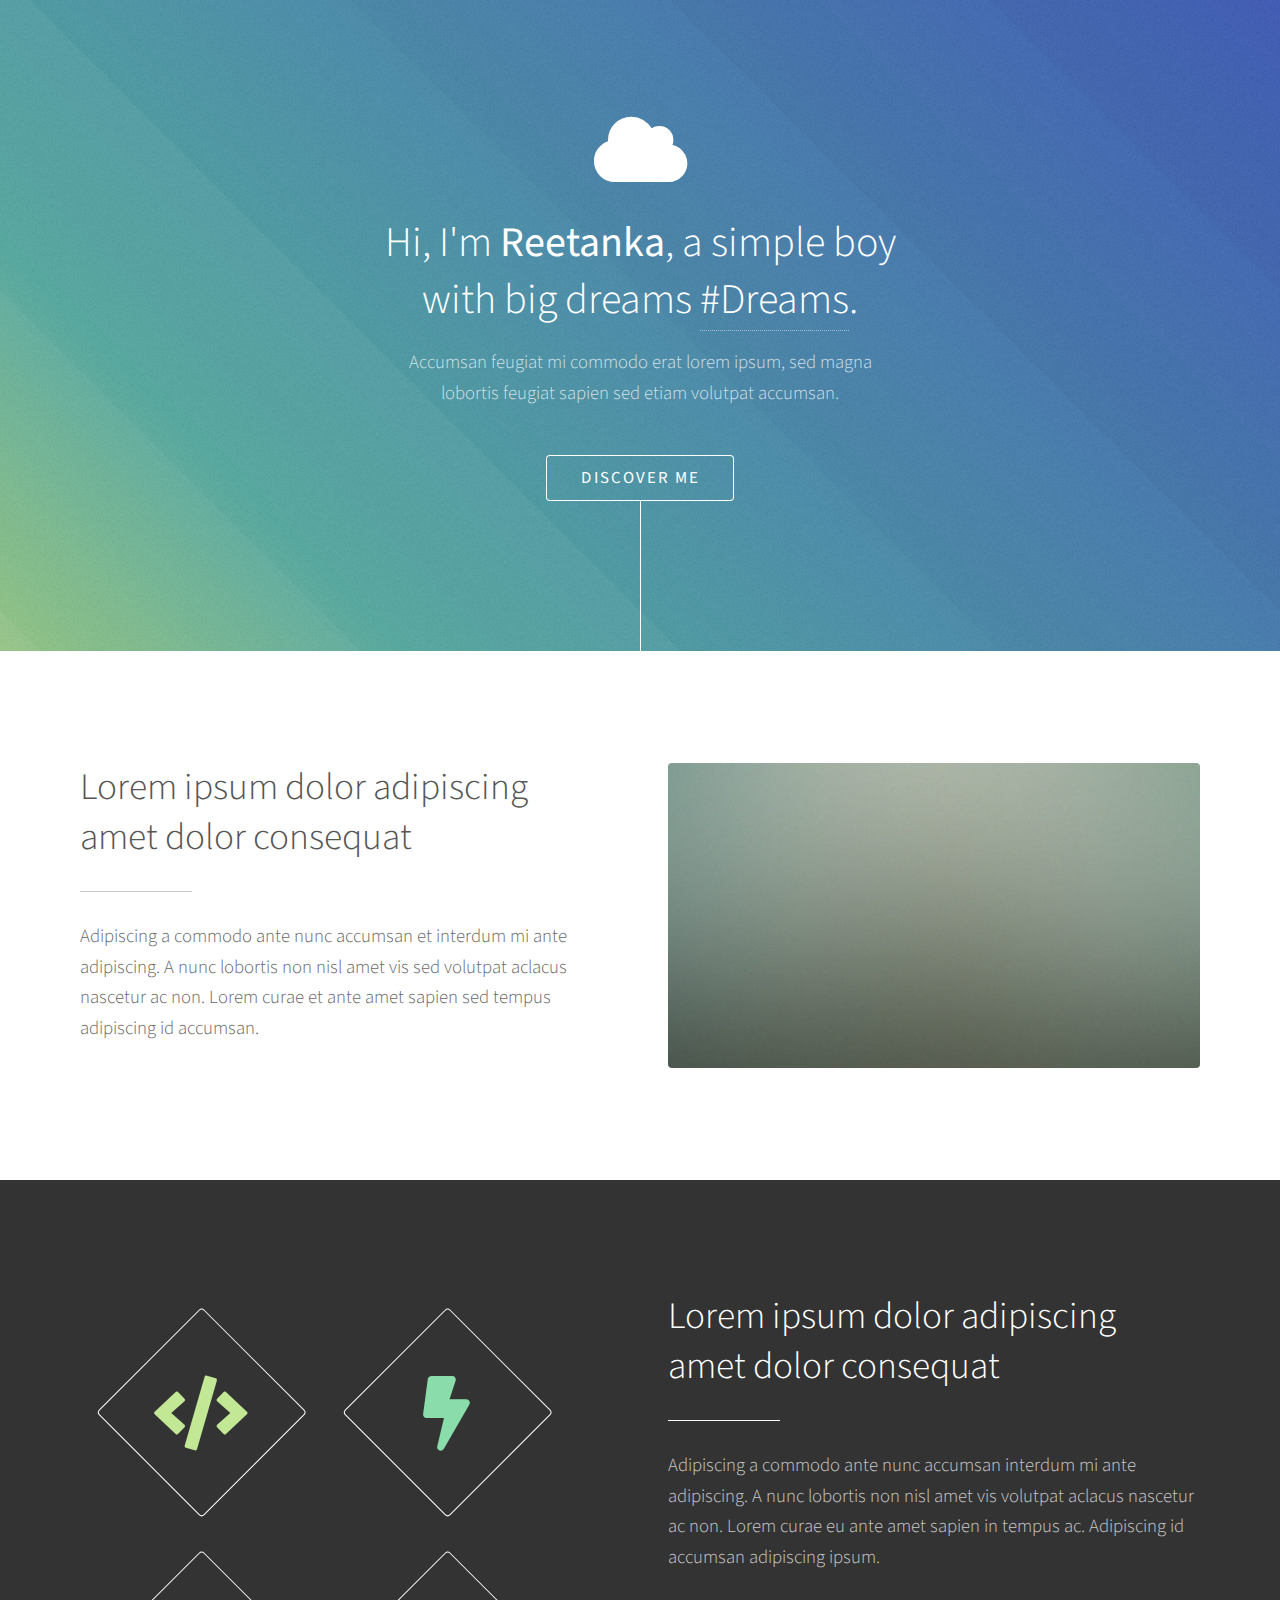
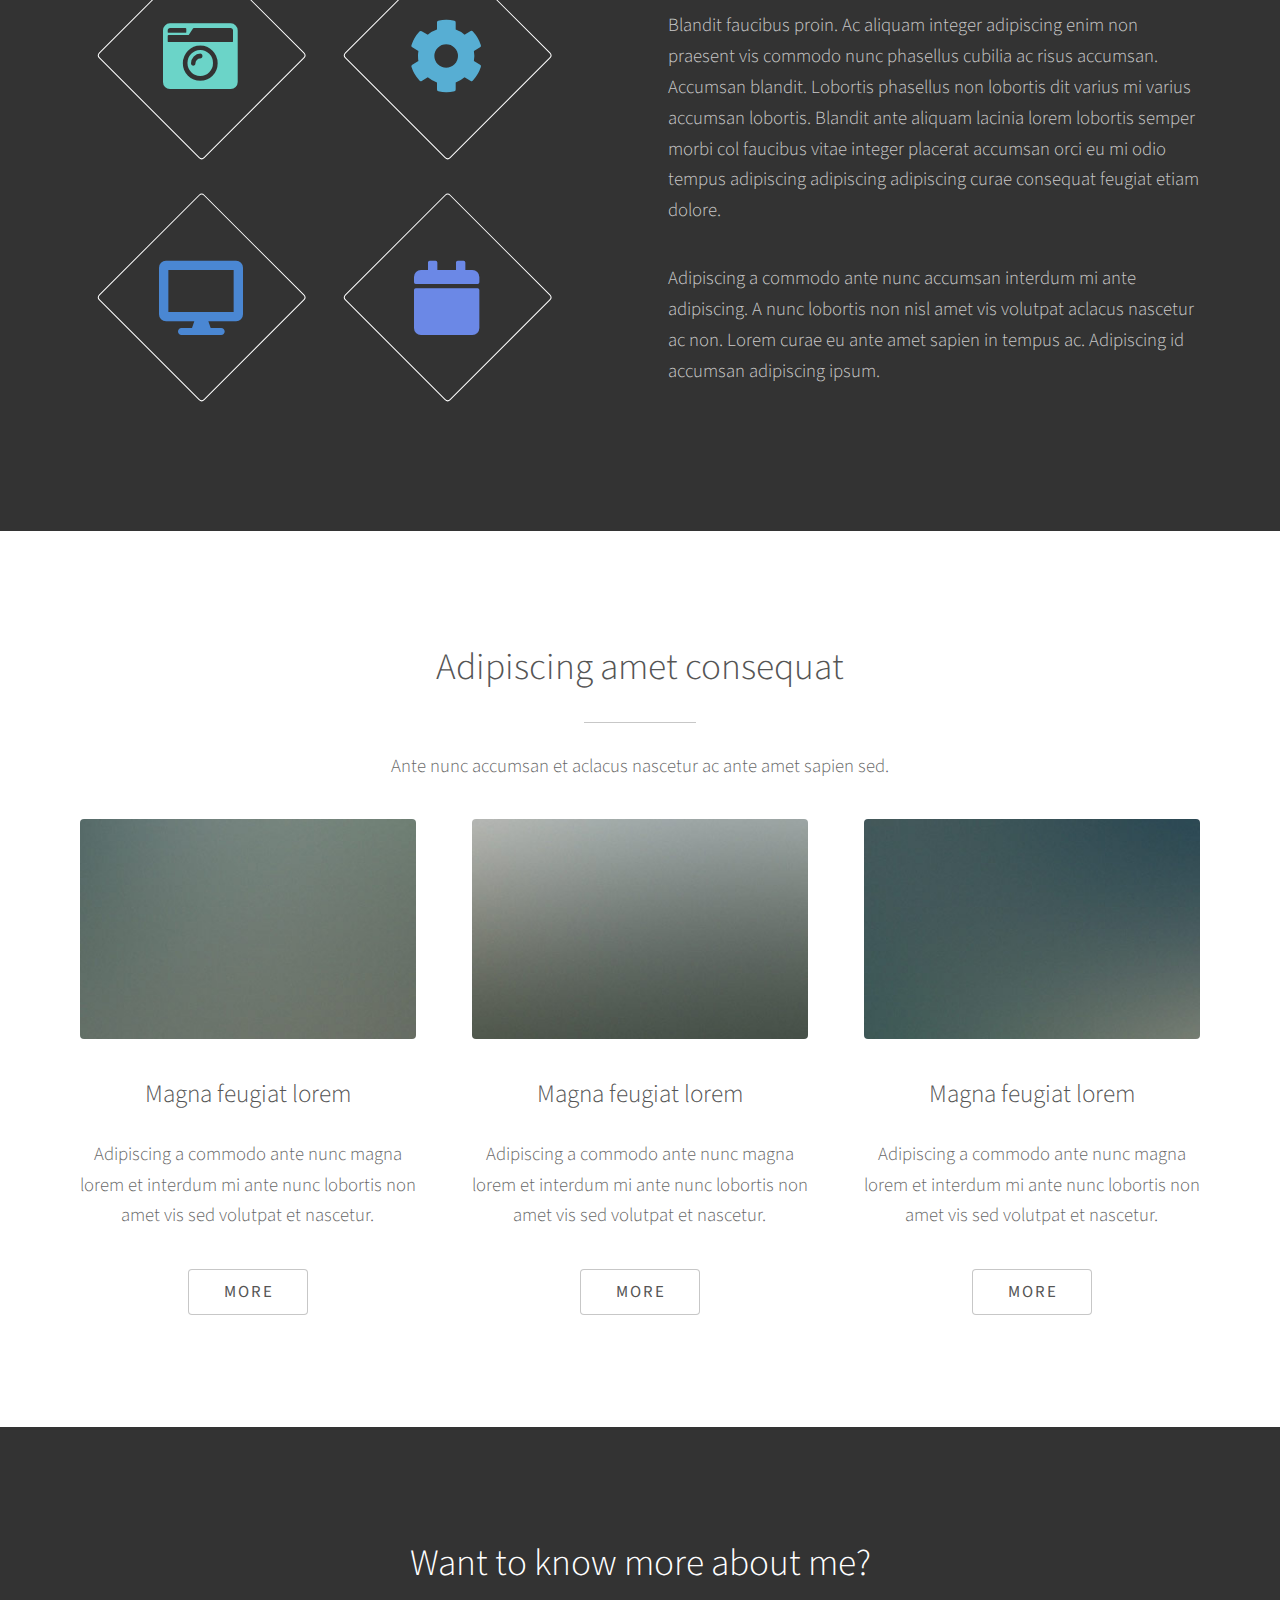
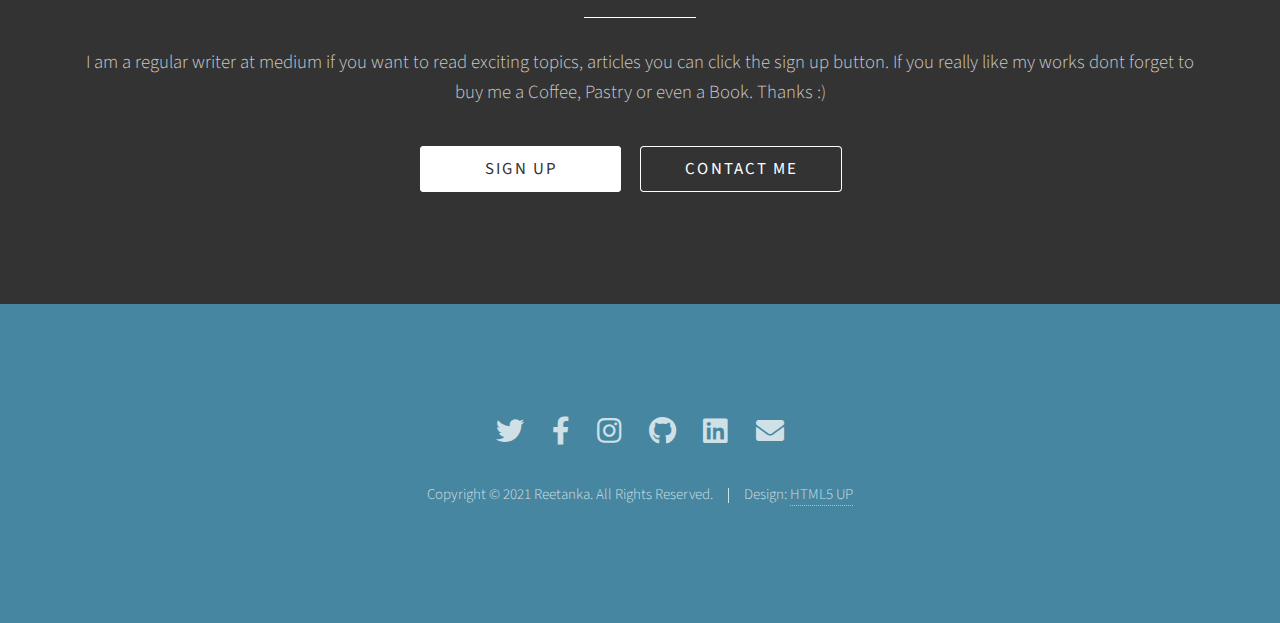
<file: index.html>
<!DOCTYPE HTML>
<!--
	Photon by HTML5 UP
	html5up.net | @ajlkn
	Free for personal and commercial use under the CCA 3.0 license (html5up.net/license)
-->
<html>
	<head>
		<title>Welcome to My Website : Reetanka </title>
		<meta charset="utf-8" />
		<meta name="viewport" content="width=device-width, initial-scale=1, user-scalable=no" />
		<link rel="stylesheet" href="assets/css/main.css" />
		<noscript><link rel="stylesheet" href="assets/css/noscript.css" /></noscript>
        
        
        <!-- Favicons -->
        <link rel="apple-touch-icon" sizes="180x180" href="images/apple-touch-icon.png">
        <link rel="icon" type="image/png" sizes="32x32" href="images/favicon-32x32.png">
        <link rel="icon" type="image/png" sizes="16x16" href="images/favicon-16x16.png">
        <link rel="manifest" href="images/site.webmanifest">


	</head>
	<body class="is-preload">

		<!-- Header -->
			<section id="header">
				<div class="inner">
					<span class="icon solid major fa-cloud"></span>
					<h1>Hi, I'm <strong>Reetanka</strong>, a simple boy<br />
					with big dreams <a href="https://github.com/reetanka">#Dreams</a>.</h1>
					<p>Accumsan feugiat mi commodo erat lorem ipsum, sed magna<br />
					lobortis feugiat sapien sed etiam volutpat accumsan.</p>
					<ul class="actions special">
						<li><a href="#one" class="button scrolly">Discover Me</a></li>
					</ul>
				</div>
			</section>

		<!-- One -->
			<section id="one" class="main style1">
				<div class="container">
					<div class="row gtr-150">
						<div class="col-6 col-12-medium">
							<header class="major">
								<h2>Lorem ipsum dolor adipiscing<br />
								amet dolor consequat</h2>
							</header>
							<p>Adipiscing a commodo ante nunc accumsan et interdum mi ante adipiscing. A nunc lobortis non nisl amet vis sed volutpat aclacus nascetur ac non. Lorem curae et ante amet sapien sed tempus adipiscing id accumsan.</p>
						</div>
						<div class="col-6 col-12-medium imp-medium">
							<span class="image fit"><img src="images/pic01.jpg" alt="" /></span>
						</div>
					</div>
				</div>
			</section>

		<!-- Two -->
			<section id="two" class="main style2">
				<div class="container">
					<div class="row gtr-150">
						<div class="col-6 col-12-medium">
							<ul class="major-icons">
								<li><span class="icon solid style1 major fa-code"></span></li>
								<li><span class="icon solid style2 major fa-bolt"></span></li>
								<li><span class="icon solid style3 major fa-camera-retro"></span></li>
								<li><span class="icon solid style4 major fa-cog"></span></li>
								<li><span class="icon solid style5 major fa-desktop"></span></li>
								<li><span class="icon solid style6 major fa-calendar"></span></li>
							</ul>
						</div>
						<div class="col-6 col-12-medium">
							<header class="major">
								<h2>Lorem ipsum dolor adipiscing<br />
								amet dolor consequat</h2>
							</header>
							<p>Adipiscing a commodo ante nunc accumsan interdum mi ante adipiscing. A nunc lobortis non nisl amet vis volutpat aclacus nascetur ac non. Lorem curae eu ante amet sapien in tempus ac. Adipiscing id accumsan adipiscing ipsum.</p>
							<p>Blandit faucibus proin. Ac aliquam integer adipiscing enim non praesent vis commodo nunc phasellus cubilia ac risus accumsan. Accumsan blandit. Lobortis phasellus non lobortis dit varius mi varius accumsan lobortis. Blandit ante aliquam lacinia lorem lobortis semper morbi col faucibus vitae integer placerat accumsan orci eu mi odio tempus adipiscing adipiscing adipiscing curae consequat feugiat etiam dolore.</p>
							<p>Adipiscing a commodo ante nunc accumsan interdum mi ante adipiscing. A nunc lobortis non nisl amet vis volutpat aclacus nascetur ac non. Lorem curae eu ante amet sapien in tempus ac. Adipiscing id accumsan adipiscing ipsum.</p>
						</div>
					</div>
				</div>
			</section>

		<!-- Three -->
			<section id="three" class="main style1 special">
				<div class="container">
					<header class="major">
						<h2>Adipiscing amet consequat</h2>
					</header>
					<p>Ante nunc accumsan et aclacus nascetur ac ante amet sapien sed.</p>
					<div class="row gtr-150">
						<div class="col-4 col-12-medium">
							<span class="image fit"><img src="images/pic02.jpg" alt="" /></span>
							<h3>Magna feugiat lorem</h3>
							<p>Adipiscing a commodo ante nunc magna lorem et interdum mi ante nunc lobortis non amet vis sed volutpat et nascetur.</p>
							<ul class="actions special">
								<li><a href="#" class="button">More</a></li>
							</ul>
						</div>
						<div class="col-4 col-12-medium">
							<span class="image fit"><img src="images/pic03.jpg" alt="" /></span>
							<h3>Magna feugiat lorem</h3>
							<p>Adipiscing a commodo ante nunc magna lorem et interdum mi ante nunc lobortis non amet vis sed volutpat et nascetur.</p>
							<ul class="actions special">
								<li><a href="#" class="button">More</a></li>
							</ul>
						</div>
						<div class="col-4 col-12-medium">
							<span class="image fit"><img src="images/pic04.jpg" alt="" /></span>
							<h3>Magna feugiat lorem</h3>
							<p>Adipiscing a commodo ante nunc magna lorem et interdum mi ante nunc lobortis non amet vis sed volutpat et nascetur.</p>
							<ul class="actions special">
								<li><a href="#" class="button">More</a></li>
							</ul>
						</div>
					</div>
				</div>
			</section>

		<!-- Four -->
			<section id="four" class="main style2 special">
				<div class="container">
					<header class="major">
						<h2>Want to know more about me?</h2>
					</header>
					<p>I am a regular writer at medium if you want to read exciting topics, articles you can click the sign up button. If you really like my works dont forget to buy me a Coffee, Pastry or even a Book. Thanks :)</p>
					<ul class="actions special">
						<li><a href="https://reetanka.medium.com/" class="button wide primary">Sign Up</a></li>
                        <li><a href="mailto:reetanka.j@gmail.com" class="button wide">Contact Me</a></li>
						<li><form><script src="https://checkout.razorpay.com/v1/payment-button.js" data-payment_button_id="pl_Hd5QFOZmFUu40a" async> </script> </form></li>
					</ul>
				</div>
			</section>

		<!-- Five -->
		<!--
			<section id="five" class="main style1">
				<div class="container">
					<header class="major special">
						<h2>Elements</h2>
					</header>

					<section>
						<h4>Text</h4>
						<p>This is <b>bold</b> and this is <strong>strong</strong>. This is <i>italic</i> and this is <em>emphasized</em>.
						This is <sup>superscript</sup> text and this is <sub>subscript</sub> text.
						This is <u>underlined</u> and this is code: <code>for (;;) { ... }</code>. Finally, <a href="#">this is a link</a>.</p>
						<hr />
						<header>
							<h4>Heading with a Subtitle</h4>
							<p>Lorem ipsum dolor sit amet nullam id egestas urna aliquam</p>
						</header>
						<p>Nunc lacinia ante nunc ac lobortis. Interdum adipiscing gravida odio porttitor sem non mi integer non faucibus ornare mi ut ante amet placerat aliquet. Volutpat eu sed ante lacinia sapien lorem accumsan varius montes viverra nibh in adipiscing blandit tempus accumsan.</p>
						<header>
							<h5>Heading with a Subtitle</h5>
							<p>Lorem ipsum dolor sit amet nullam id egestas urna aliquam</p>
						</header>
						<p>Nunc lacinia ante nunc ac lobortis. Interdum adipiscing gravida odio porttitor sem non mi integer non faucibus ornare mi ut ante amet placerat aliquet. Volutpat eu sed ante lacinia sapien lorem accumsan varius montes viverra nibh in adipiscing blandit tempus accumsan.</p>
						<hr />
						<h2>Heading Level 2</h2>
						<h3>Heading Level 3</h3>
						<h4>Heading Level 4</h4>
						<h5>Heading Level 5</h5>
						<h6>Heading Level 6</h6>
						<hr />
						<h5>Blockquote</h5>
						<blockquote>Fringilla nisl. Donec accumsan interdum nisi, quis tincidunt felis sagittis eget tempus euismod. Vestibulum ante ipsum primis in faucibus vestibulum. Blandit adipiscing eu felis iaculis volutpat ac adipiscing accumsan faucibus. Vestibulum ante ipsum primis in faucibus lorem ipsum dolor sit amet nullam adipiscing eu felis.</blockquote>
						<h5>Preformatted</h5>
						<pre><code>i = 0;

while (!deck.isInOrder()) {
print 'Iteration ' + i;
deck.shuffle();
i++;
}

print 'It took ' + i + ' iterations to sort the deck.';</code></pre>
					</section>

					<section>
						<h4>Lists</h4>
						<div class="row">
							<div class="col-6 col-12-medium">
								<h5>Unordered</h5>
								<ul>
									<li>Dolor pulvinar etiam.</li>
									<li>Sagittis adipiscing.</li>
									<li>Felis enim feugiat.</li>
								</ul>
								<h5>Alternate</h5>
								<ul class="alt">
									<li>Dolor pulvinar etiam.</li>
									<li>Sagittis adipiscing.</li>
									<li>Felis enim feugiat.</li>
								</ul>
							</div>
							<div class="col-6 col-12-medium">
								<h5>Ordered</h5>
								<ol>
									<li>Dolor pulvinar etiam.</li>
									<li>Etiam vel felis viverra.</li>
									<li>Felis enim feugiat.</li>
									<li>Dolor pulvinar etiam.</li>
									<li>Etiam vel felis lorem.</li>
									<li>Felis enim et feugiat.</li>
								</ol>
								<h5>Icons</h5>
								<ul class="icons">
									<li><a href="#" class="icon brands fa-twitter"><span class="label">Twitter</span></a></li>
									<li><a href="#" class="icon brands fa-facebook-f"><span class="label">Facebook</span></a></li>
									<li><a href="#" class="icon brands fa-instagram"><span class="label">Instagram</span></a></li>
									<li><a href="#" class="icon brands fa-github"><span class="label">Github</span></a></li>
								</ul>
							</div>
						</div>
						<h5>Actions</h5>
						<div class="row">
							<div class="col-6 col-12-medium">
								<ul class="actions">
									<li><a href="#" class="button primary">Default</a></li>
									<li><a href="#" class="button">Default</a></li>
								</ul>
								<ul class="actions small">
									<li><a href="#" class="button primary small">Small</a></li>
									<li><a href="#" class="button small">Small</a></li>
								</ul>
								<ul class="actions stacked">
									<li><a href="#" class="button primary">Default</a></li>
									<li><a href="#" class="button">Default</a></li>
								</ul>
								<ul class="actions stacked">
									<li><a href="#" class="button primary small">Small</a></li>
									<li><a href="#" class="button small">Small</a></li>
								</ul>
							</div>
							<div class="col-6 col-12-medium">
								<ul class="actions stacked">
									<li><a href="#" class="button primary fit">Default</a></li>
									<li><a href="#" class="button fit">Default</a></li>
								</ul>
								<ul class="actions stacked">
									<li><a href="#" class="button primary small fit">Small</a></li>
									<li><a href="#" class="button small fit">Small</a></li>
								</ul>
							</div>
						</div>
					</section>

					<section>
						<h4>Table</h4>
						<h5>Default</h5>
						<div class="table-wrapper">
							<table>
								<thead>
									<tr>
										<th>Name</th>
										<th>Description</th>
										<th>Price</th>
									</tr>
								</thead>
								<tbody>
									<tr>
										<td>Item One</td>
										<td>Ante turpis integer aliquet porttitor.</td>
										<td>29.99</td>
									</tr>
									<tr>
										<td>Item Two</td>
										<td>Vis ac commodo adipiscing arcu aliquet.</td>
										<td>19.99</td>
									</tr>
									<tr>
										<td>Item Three</td>
										<td> Morbi faucibus arcu accumsan lorem.</td>
										<td>29.99</td>
									</tr>
									<tr>
										<td>Item Four</td>
										<td>Vitae integer tempus condimentum.</td>
										<td>19.99</td>
									</tr>
									<tr>
										<td>Item Five</td>
										<td>Ante turpis integer aliquet porttitor.</td>
										<td>29.99</td>
									</tr>
								</tbody>
								<tfoot>
									<tr>
										<td colspan="2"></td>
										<td>100.00</td>
									</tr>
								</tfoot>
							</table>
						</div>

						<h5>Alternate</h5>
						<div class="table-wrapper">
							<table class="alt">
								<thead>
									<tr>
										<th>Name</th>
										<th>Description</th>
										<th>Price</th>
									</tr>
								</thead>
								<tbody>
									<tr>
										<td>Item One</td>
										<td>Ante turpis integer aliquet porttitor.</td>
										<td>29.99</td>
									</tr>
									<tr>
										<td>Item Two</td>
										<td>Vis ac commodo adipiscing arcu aliquet.</td>
										<td>19.99</td>
									</tr>
									<tr>
										<td>Item Three</td>
										<td> Morbi faucibus arcu accumsan lorem.</td>
										<td>29.99</td>
									</tr>
									<tr>
										<td>Item Four</td>
										<td>Vitae integer tempus condimentum.</td>
										<td>19.99</td>
									</tr>
									<tr>
										<td>Item Five</td>
										<td>Ante turpis integer aliquet porttitor.</td>
										<td>29.99</td>
									</tr>
								</tbody>
								<tfoot>
									<tr>
										<td colspan="2"></td>
										<td>100.00</td>
									</tr>
								</tfoot>
							</table>
						</div>
					</section>

					<section>
						<h4>Buttons</h4>
						<ul class="actions">
							<li><a href="#" class="button primary">Primary</a></li>
							<li><a href="#" class="button">Default</a></li>
						</ul>
						<ul class="actions">
							<li><a href="#" class="button large">Large</a></li>
							<li><a href="#" class="button">Default</a></li>
							<li><a href="#" class="button small">Small</a></li>
						</ul>
						<ul class="actions fit">
							<li><a href="#" class="button fit">Fit</a></li>
							<li><a href="#" class="button primary fit">Fit</a></li>
							<li><a href="#" class="button fit">Fit</a></li>
						</ul>
						<ul class="actions fit small">
							<li><a href="#" class="button primary fit small">Fit + Small</a></li>
							<li><a href="#" class="button fit small">Fit + Small</a></li>
							<li><a href="#" class="button primary fit small">Fit + Small</a></li>
						</ul>
						<ul class="actions">
							<li><a href="#" class="button primary icon solid fa-download">Icon</a></li>
							<li><a href="#" class="button icon solid fa-download">Icon</a></li>
						</ul>
						<ul class="actions">
							<li><span class="button primary disabled">Disabled</span></li>
							<li><span class="button disabled">Disabled</span></li>
						</ul>
					</section>

					<section>
						<h4>Form</h4>
						<form method="post" action="#">
							<div class="row gtr-uniform gtr-50">
								<div class="col-6 col-12-xsmall">
									<input type="text" name="demo-name" id="demo-name" value="" placeholder="Name" />
								</div>
								<div class="col-6 col-12-xsmall">
									<input type="email" name="demo-email" id="demo-email" value="" placeholder="Email" />
								</div>
								<div class="col-12">
									<select name="demo-category" id="demo-category">
										<option value="">- Category -</option>
										<option value="1">Manufacturing</option>
										<option value="1">Shipping</option>
										<option value="1">Administration</option>
										<option value="1">Human Resources</option>
									</select>
								</div>
								<div class="col-4 col-12-small">
									<input type="radio" id="demo-priority-low" name="demo-priority" checked>
									<label for="demo-priority-low">Low</label>
								</div>
								<div class="col-4 col-12-small">
									<input type="radio" id="demo-priority-normal" name="demo-priority">
									<label for="demo-priority-normal">Normal</label>
								</div>
								<div class="col-4 col-12-small">
									<input type="radio" id="demo-priority-high" name="demo-priority">
									<label for="demo-priority-high">High</label>
								</div>
								<div class="col-6 col-12-small">
									<input type="checkbox" id="demo-copy" name="demo-copy">
									<label for="demo-copy">Email me a copy</label>
								</div>
								<div class="col-6 col-12-small">
									<input type="checkbox" id="demo-human" name="demo-human" checked>
									<label for="demo-human">Not a robot</label>
								</div>
								<div class="col-12">
									<textarea name="demo-message" id="demo-message" placeholder="Enter your message" rows="6"></textarea>
								</div>
								<div class="col-12">
									<ul class="actions">
										<li><input type="submit" value="Send Message" class="primary" /></li>
										<li><input type="reset" value="Reset" /></li>
									</ul>
								</div>
							</div>
						</form>
					</section>

					<section>
						<h4>Image</h4>
						<h5>Fit</h5>
						<div class="box alt">
							<div class="row gtr-uniform gtr-50">
								<div class="col-12"><span class="image fit"><img src="images/pic06.jpg" alt="" /></span></div>
								<div class="col-4"><span class="image fit"><img src="images/pic02.jpg" alt="" /></span></div>
								<div class="col-4"><span class="image fit"><img src="images/pic03.jpg" alt="" /></span></div>
								<div class="col-4"><span class="image fit"><img src="images/pic04.jpg" alt="" /></span></div>
								<div class="col-4"><span class="image fit"><img src="images/pic03.jpg" alt="" /></span></div>
								<div class="col-4"><span class="image fit"><img src="images/pic04.jpg" alt="" /></span></div>
								<div class="col-4"><span class="image fit"><img src="images/pic02.jpg" alt="" /></span></div>
								<div class="col-4"><span class="image fit"><img src="images/pic04.jpg" alt="" /></span></div>
								<div class="col-4"><span class="image fit"><img src="images/pic02.jpg" alt="" /></span></div>
								<div class="col-4"><span class="image fit"><img src="images/pic03.jpg" alt="" /></span></div>
							</div>
						</div>
						<h5>Left &amp; Right</h5>
						<p><span class="image left"><img src="images/pic05.jpg" alt="" /></span>Fringilla nisl. Donec accumsan interdum nisi, quis tincidunt felis sagittis eget. tempus euismod. Vestibulum ante ipsum primis in faucibus vestibulum. Blandit adipiscing eu felis iaculis volutpat ac adipiscing accumsan eu faucibus. Integer ac pellentesque praesent tincidunt felis sagittis eget. tempus euismod. Vestibulum ante ipsum primis in faucibus vestibulum. Blandit adipiscing eu felis iaculis volutpat ac adipiscing accumsan eu faucibus. Integer ac pellentesque praesent. Donec accumsan interdum nisi, quis tincidunt felis sagittis eget. tempus euismod. Vestibulum ante ipsum primis in faucibus vestibulum. Blandit adipiscing eu felis iaculis volutpat ac adipiscing accumsan eu faucibus. Integer ac pellentesque praesent tincidunt felis sagittis eget. tempus euismod. Vestibulum ante ipsum primis in faucibus vestibulum. Blandit adipiscing eu felis iaculis volutpat ac adipiscing accumsan eu faucibus. Integer ac pellentesque praesent. Blandit adipiscing eu felis iaculis volutpat ac adipiscing accumsan eu faucibus. Integer ac pellentesque praesent tincidunt felis sagittis eget. tempus euismod. Vestibulum ante ipsum primis in faucibus vestibulum. Blandit adipiscing eu felis iaculis volutpat ac adipiscing accumsan eu faucibus. Integer ac pellentesque praesent.</p>
						<p><span class="image right"><img src="images/pic05.jpg" alt="" /></span>Fringilla nisl. Donec accumsan interdum nisi, quis tincidunt felis sagittis eget. tempus euismod. Vestibulum ante ipsum primis in faucibus vestibulum. Blandit adipiscing eu felis iaculis volutpat ac adipiscing accumsan eu faucibus. Integer ac pellentesque praesent tincidunt felis sagittis eget. tempus euismod. Vestibulum ante ipsum primis in faucibus vestibulum. Blandit adipiscing eu felis iaculis volutpat ac adipiscing accumsan eu faucibus. Integer ac pellentesque praesent. Donec accumsan interdum nisi, quis tincidunt felis sagittis eget. tempus euismod. Vestibulum ante ipsum primis in faucibus vestibulum. Blandit adipiscing eu felis iaculis volutpat ac adipiscing accumsan eu faucibus. Integer ac pellentesque praesent tincidunt felis sagittis eget. tempus euismod. Vestibulum ante ipsum primis in faucibus vestibulum. Blandit adipiscing eu felis iaculis volutpat ac adipiscing accumsan eu faucibus. Integer ac pellentesque praesent. Blandit adipiscing eu felis iaculis volutpat ac adipiscing accumsan eu faucibus. Integer ac pellentesque praesent tincidunt felis sagittis eget. tempus euismod. Vestibulum ante ipsum primis in faucibus vestibulum. Blandit adipiscing eu felis iaculis volutpat ac adipiscing accumsan eu faucibus. Integer ac pellentesque praesent.</p>
					</section>

				</div>
			</section>
		-->

		<!-- Footer -->
			<section id="footer">
				<ul class="icons">
					<li><a href="https://twitter.com/jana_reetanka" class="icon brands alt fa-twitter"><span class="label">Twitter</span></a></li>
					<li><a href="https://www.facebook.com/reetanka.babai" class="icon brands alt fa-facebook-f"><span class="label">Facebook</span></a></li>
					<li><a href="https://www.instagram.com/your_babai_27/" class="icon brands alt fa-instagram"><span class="label">Instagram</span></a></li>
					<li><a href="https://github.com/reetanka" class="icon brands alt fa-github"><span class="label">GitHub</span></a></li>
                    <li><a href="https://www.linkedin.com/in/reetanka-jana/" class="icon brands alt fa-linkedin"><span class="label">LinkedIn</span></a></li>
					<li><a href="mailto:reetanka.j@gmail.com" class="icon solid alt fa-envelope"><span class="label">Email</span></a></li>
				</ul>
				<ul class="copyright">
					<li>Copyright &copy; 2021 Reetanka. All Rights Reserved.</li><li>Design: <a href="http://html5up.net">HTML5 UP</a></li>
				</ul>
			</section>

		<!-- Scripts -->
			<script src="assets/js/jquery.min.js"></script>
			<script src="assets/js/jquery.scrolly.min.js"></script>
			<script src="assets/js/browser.min.js"></script>
			<script src="assets/js/breakpoints.min.js"></script>
			<script src="assets/js/util.js"></script>
			<script src="assets/js/main.js"></script>
        <!-- Cookie Consent -->
            <script src="https://cdn.websitepolicies.io/lib/cookieconsent/1.0.3/cookieconsent.min.js" defer></script><script>window.addEventListener("load",function(){window.wpcc.init({"colors":{"popup":{"background":"#ffe8ff","text":"#000000","border":"#9f5ec2"},"button":{"background":"#9f5ec2","text":"#ffffff"}},"border":"thin","corners":"large","content":{"link":"Read More"}})});</script>
        
	</body>
</html>
</file>
<file: assets/css/noscript.css>
/*
	Photon by HTML5 UP
	html5up.net | @ajlkn
	Free for personal and commercial use under the CCA 3.0 license (html5up.net/license)
*/

/* Header */

	body.is-preload #header .inner {
		-moz-transform: none;
		-webkit-transform: none;
		-ms-transform: none;
		transform: none;
		opacity: 1;
	}

		body.is-preload #header .inner .actions {
			-moz-transform: none;
			-webkit-transform: none;
			-ms-transform: none;
			transform: none;
			opacity: 1;
		}

	body.is-preload #header:after {
		opacity: 0;
	}
</file>
<file: assets/css/main.css>
@import url("fontawesome-all.min.css");
@import url("https://fonts.googleapis.com/css?family=Source+Sans+Pro:300,300italic,400,400italic");

/*
	Photon by HTML5 UP
	html5up.net | @ajlkn
	Free for personal and commercial use under the CCA 3.0 license (html5up.net/license)
*/

html, body, div, span, applet, object,
iframe, h1, h2, h3, h4, h5, h6, p, blockquote,
pre, a, abbr, acronym, address, big, cite,
code, del, dfn, em, img, ins, kbd, q, s, samp,
small, strike, strong, sub, sup, tt, var, b,
u, i, center, dl, dt, dd, ol, ul, li, fieldset,
form, label, legend, table, caption, tbody,
tfoot, thead, tr, th, td, article, aside,
canvas, details, embed, figure, figcaption,
footer, header, hgroup, menu, nav, output, ruby,
section, summary, time, mark, audio, video {
	margin: 0;
	padding: 0;
	border: 0;
	font-size: 100%;
	font: inherit;
	vertical-align: baseline;}

article, aside, details, figcaption, figure,
footer, header, hgroup, menu, nav, section {
	display: block;}

body {
	line-height: 1;
}

ol, ul {
	list-style: none;
}

blockquote, q {
	quotes: none;
}

	blockquote:before, blockquote:after, q:before, q:after {
		content: '';
		content: none;
	}

table {
	border-collapse: collapse;
	border-spacing: 0;
}

body {
	-webkit-text-size-adjust: none;
}

mark {
	background-color: transparent;
	color: inherit;
}

input::-moz-focus-inner {
	border: 0;
	padding: 0;
}

input, select, textarea {
	-moz-appearance: none;
	-webkit-appearance: none;
	-ms-appearance: none;
	appearance: none;
}

/* Basic */

	html {
		box-sizing: border-box;
	}

	*, *:before, *:after {
		box-sizing: inherit;
	}

	body {
		background: #fff;
	}

		body.is-preload *, body.is-preload *:before, body.is-preload *:after {
			-moz-animation: none !important;
			-webkit-animation: none !important;
			-ms-animation: none !important;
			animation: none !important;
			-moz-transition: none !important;
			-webkit-transition: none !important;
			-ms-transition: none !important;
			transition: none !important;
		}

	body, input, select, textarea {
		color: #666;
		font-family: "Source Sans Pro", Helvetica, sans-serif;
		font-size: 16pt;
		font-weight: 300;
		line-height: 1.65em;
	}

	a {
		-moz-transition: color 0.2s ease-in-out, border-color 0.2s ease-in-out;
		-webkit-transition: color 0.2s ease-in-out, border-color 0.2s ease-in-out;
		-ms-transition: color 0.2s ease-in-out, border-color 0.2s ease-in-out;
		transition: color 0.2s ease-in-out, border-color 0.2s ease-in-out;
		border-bottom: dotted 1px #666;
		color: inherit;
		text-decoration: none;
	}

		a:hover {
			border-bottom-color: transparent !important;
			color: #6bd4c8;
		}

	strong, b {
		color: #555;
		font-weight: 400;
	}

	em, i {
		font-style: italic;
	}

	p {
		margin: 0 0 2em 0;
	}

	h1, h2, h3, h4, h5, h6 {
		color: #555;
		line-height: 1em;
		margin: 0 0 1em 0;
	}

		h1 a, h2 a, h3 a, h4 a, h5 a, h6 a {
			color: inherit;
			text-decoration: none;
		}

	h1 {
		font-size: 2.25em;
		line-height: 1.35em;
	}

	h2 {
		font-size: 2em;
		line-height: 1.35em;
	}

	h3 {
		font-size: 1.35em;
		line-height: 1.5em;
	}

	h4 {
		font-size: 1.25em;
		line-height: 1.5em;
	}

	h5 {
		font-size: 0.9em;
		line-height: 1.5em;
	}

	h6 {
		font-size: 0.7em;
		line-height: 1.5em;
	}

	sub {
		font-size: 0.8em;
		position: relative;
		top: 0.5em;
	}

	sup {
		font-size: 0.8em;
		position: relative;
		top: -0.5em;
	}

	hr {
		border: 0;
		border-bottom: solid 1px rgba(144, 144, 144, 0.5);
		margin: 2em 0;
	}

		hr.major {
			margin: 3em 0;
		}

	blockquote {
		border-left: solid 4px rgba(144, 144, 144, 0.5);
		font-style: italic;
		margin: 0 0 2em 0;
		padding: 0.5em 0 0.5em 2em;
	}

	code {
		background: rgba(144, 144, 144, 0.075);
		border-radius: 4px;
		border: solid 1px rgba(144, 144, 144, 0.5);
		font-family: "Courier New", monospace;
		font-size: 0.9em;
		margin: 0 0.25em;
		padding: 0.25em 0.65em;
	}

	pre {
		-webkit-overflow-scrolling: touch;
		font-family: "Courier New", monospace;
		font-size: 0.9em;
		margin: 0 0 2em 0;
	}

		pre code {
			display: block;
			line-height: 1.75em;
			padding: 1em 1.5em;
			overflow-x: auto;
		}

	.align-left {
		text-align: left;
	}

	.align-center {
		text-align: center;
	}

	.align-right {
		text-align: right;
	}

/* Container */

	.container {
		margin: 0 auto;
		max-width: calc(100% - 4em);
		width: 60em;
	}

		.container.xsmall {
			width: 15em;
		}

		.container.small {
			width: 30em;
		}

		.container.medium {
			width: 45em;
		}

		.container.large {
			width: 75em;
		}

		.container.xlarge {
			width: 90em;
		}

		.container.max {
			width: 100%;
		}

		@media screen and (max-width: 980px) {

			.container {
				max-width: 100% !important;
				width: 100% !important;
			}

		}

		@media screen and (max-width: 480px) {

			.container {
				max-width: calc(100% - 3em);
			}

		}

/* Row */

	.row {
		display: flex;
		flex-wrap: wrap;
		box-sizing: border-box;
		align-items: stretch;
	}

		.row > * {
			box-sizing: border-box;
		}

		.row.gtr-uniform > * > :last-child {
			margin-bottom: 0;
		}

		.row.aln-left {
			justify-content: flex-start;
		}

		.row.aln-center {
			justify-content: center;
		}

		.row.aln-right {
			justify-content: flex-end;
		}

		.row.aln-top {
			align-items: flex-start;
		}

		.row.aln-middle {
			align-items: center;
		}

		.row.aln-bottom {
			align-items: flex-end;
		}

		.row > .imp {
			order: -1;
		}

		.row > .col-1 {
			width: 8.33333%;
		}

		.row > .off-1 {
			margin-left: 8.33333%;
		}

		.row > .col-2 {
			width: 16.66667%;
		}

		.row > .off-2 {
			margin-left: 16.66667%;
		}

		.row > .col-3 {
			width: 25%;
		}

		.row > .off-3 {
			margin-left: 25%;
		}

		.row > .col-4 {
			width: 33.33333%;
		}

		.row > .off-4 {
			margin-left: 33.33333%;
		}

		.row > .col-5 {
			width: 41.66667%;
		}

		.row > .off-5 {
			margin-left: 41.66667%;
		}

		.row > .col-6 {
			width: 50%;
		}

		.row > .off-6 {
			margin-left: 50%;
		}

		.row > .col-7 {
			width: 58.33333%;
		}

		.row > .off-7 {
			margin-left: 58.33333%;
		}

		.row > .col-8 {
			width: 66.66667%;
		}

		.row > .off-8 {
			margin-left: 66.66667%;
		}

		.row > .col-9 {
			width: 75%;
		}

		.row > .off-9 {
			margin-left: 75%;
		}

		.row > .col-10 {
			width: 83.33333%;
		}

		.row > .off-10 {
			margin-left: 83.33333%;
		}

		.row > .col-11 {
			width: 91.66667%;
		}

		.row > .off-11 {
			margin-left: 91.66667%;
		}

		.row > .col-12 {
			width: 100%;
		}

		.row > .off-12 {
			margin-left: 100%;
		}

		.row.gtr-0 {
			margin-top: 0;
			margin-left: 0em;
		}

			.row.gtr-0 > * {
				padding: 0 0 0 0em;
			}

			.row.gtr-0.gtr-uniform {
				margin-top: 0em;
			}

				.row.gtr-0.gtr-uniform > * {
					padding-top: 0em;
				}

		.row.gtr-25 {
			margin-top: 0;
			margin-left: -0.5em;
		}

			.row.gtr-25 > * {
				padding: 0 0 0 0.5em;
			}

			.row.gtr-25.gtr-uniform {
				margin-top: -0.5em;
			}

				.row.gtr-25.gtr-uniform > * {
					padding-top: 0.5em;
				}

		.row.gtr-50 {
			margin-top: 0;
			margin-left: -1em;
		}

			.row.gtr-50 > * {
				padding: 0 0 0 1em;
			}

			.row.gtr-50.gtr-uniform {
				margin-top: -1em;
			}

				.row.gtr-50.gtr-uniform > * {
					padding-top: 1em;
				}

		.row {
			margin-top: 0;
			margin-left: -2em;
		}

			.row > * {
				padding: 0 0 0 2em;
			}

			.row.gtr-uniform {
				margin-top: -2em;
			}

				.row.gtr-uniform > * {
					padding-top: 2em;
				}

		.row.gtr-150 {
			margin-top: 0;
			margin-left: -3em;
		}

			.row.gtr-150 > * {
				padding: 0 0 0 3em;
			}

			.row.gtr-150.gtr-uniform {
				margin-top: -3em;
			}

				.row.gtr-150.gtr-uniform > * {
					padding-top: 3em;
				}

		.row.gtr-200 {
			margin-top: 0;
			margin-left: -4em;
		}

			.row.gtr-200 > * {
				padding: 0 0 0 4em;
			}

			.row.gtr-200.gtr-uniform {
				margin-top: -4em;
			}

				.row.gtr-200.gtr-uniform > * {
					padding-top: 4em;
				}

		@media screen and (max-width: 1680px) {

			.row {
				display: flex;
				flex-wrap: wrap;
				box-sizing: border-box;
				align-items: stretch;
			}

				.row > * {
					box-sizing: border-box;
				}

				.row.gtr-uniform > * > :last-child {
					margin-bottom: 0;
				}

				.row.aln-left {
					justify-content: flex-start;
				}

				.row.aln-center {
					justify-content: center;
				}

				.row.aln-right {
					justify-content: flex-end;
				}

				.row.aln-top {
					align-items: flex-start;
				}

				.row.aln-middle {
					align-items: center;
				}

				.row.aln-bottom {
					align-items: flex-end;
				}

				.row > .imp-xlarge {
					order: -1;
				}

				.row > .col-1-xlarge {
					width: 8.33333%;
				}

				.row > .off-1-xlarge {
					margin-left: 8.33333%;
				}

				.row > .col-2-xlarge {
					width: 16.66667%;
				}

				.row > .off-2-xlarge {
					margin-left: 16.66667%;
				}

				.row > .col-3-xlarge {
					width: 25%;
				}

				.row > .off-3-xlarge {
					margin-left: 25%;
				}

				.row > .col-4-xlarge {
					width: 33.33333%;
				}

				.row > .off-4-xlarge {
					margin-left: 33.33333%;
				}

				.row > .col-5-xlarge {
					width: 41.66667%;
				}

				.row > .off-5-xlarge {
					margin-left: 41.66667%;
				}

				.row > .col-6-xlarge {
					width: 50%;
				}

				.row > .off-6-xlarge {
					margin-left: 50%;
				}

				.row > .col-7-xlarge {
					width: 58.33333%;
				}

				.row > .off-7-xlarge {
					margin-left: 58.33333%;
				}

				.row > .col-8-xlarge {
					width: 66.66667%;
				}

				.row > .off-8-xlarge {
					margin-left: 66.66667%;
				}

				.row > .col-9-xlarge {
					width: 75%;
				}

				.row > .off-9-xlarge {
					margin-left: 75%;
				}

				.row > .col-10-xlarge {
					width: 83.33333%;
				}

				.row > .off-10-xlarge {
					margin-left: 83.33333%;
				}

				.row > .col-11-xlarge {
					width: 91.66667%;
				}

				.row > .off-11-xlarge {
					margin-left: 91.66667%;
				}

				.row > .col-12-xlarge {
					width: 100%;
				}

				.row > .off-12-xlarge {
					margin-left: 100%;
				}

				.row.gtr-0 {
					margin-top: 0;
					margin-left: 0em;
				}

					.row.gtr-0 > * {
						padding: 0 0 0 0em;
					}

					.row.gtr-0.gtr-uniform {
						margin-top: 0em;
					}

						.row.gtr-0.gtr-uniform > * {
							padding-top: 0em;
						}

				.row.gtr-25 {
					margin-top: 0;
					margin-left: -0.5em;
				}

					.row.gtr-25 > * {
						padding: 0 0 0 0.5em;
					}

					.row.gtr-25.gtr-uniform {
						margin-top: -0.5em;
					}

						.row.gtr-25.gtr-uniform > * {
							padding-top: 0.5em;
						}

				.row.gtr-50 {
					margin-top: 0;
					margin-left: -1em;
				}

					.row.gtr-50 > * {
						padding: 0 0 0 1em;
					}

					.row.gtr-50.gtr-uniform {
						margin-top: -1em;
					}

						.row.gtr-50.gtr-uniform > * {
							padding-top: 1em;
						}

				.row {
					margin-top: 0;
					margin-left: -2em;
				}

					.row > * {
						padding: 0 0 0 2em;
					}

					.row.gtr-uniform {
						margin-top: -2em;
					}

						.row.gtr-uniform > * {
							padding-top: 2em;
						}

				.row.gtr-150 {
					margin-top: 0;
					margin-left: -3em;
				}

					.row.gtr-150 > * {
						padding: 0 0 0 3em;
					}

					.row.gtr-150.gtr-uniform {
						margin-top: -3em;
					}

						.row.gtr-150.gtr-uniform > * {
							padding-top: 3em;
						}

				.row.gtr-200 {
					margin-top: 0;
					margin-left: -4em;
				}

					.row.gtr-200 > * {
						padding: 0 0 0 4em;
					}

					.row.gtr-200.gtr-uniform {
						margin-top: -4em;
					}

						.row.gtr-200.gtr-uniform > * {
							padding-top: 4em;
						}

		}

		@media screen and (max-width: 1140px) {

			.row {
				display: flex;
				flex-wrap: wrap;
				box-sizing: border-box;
				align-items: stretch;
			}

				.row > * {
					box-sizing: border-box;
				}

				.row.gtr-uniform > * > :last-child {
					margin-bottom: 0;
				}

				.row.aln-left {
					justify-content: flex-start;
				}

				.row.aln-center {
					justify-content: center;
				}

				.row.aln-right {
					justify-content: flex-end;
				}

				.row.aln-top {
					align-items: flex-start;
				}

				.row.aln-middle {
					align-items: center;
				}

				.row.aln-bottom {
					align-items: flex-end;
				}

				.row > .imp-large {
					order: -1;
				}

				.row > .col-1-large {
					width: 8.33333%;
				}

				.row > .off-1-large {
					margin-left: 8.33333%;
				}

				.row > .col-2-large {
					width: 16.66667%;
				}

				.row > .off-2-large {
					margin-left: 16.66667%;
				}

				.row > .col-3-large {
					width: 25%;
				}

				.row > .off-3-large {
					margin-left: 25%;
				}

				.row > .col-4-large {
					width: 33.33333%;
				}

				.row > .off-4-large {
					margin-left: 33.33333%;
				}

				.row > .col-5-large {
					width: 41.66667%;
				}

				.row > .off-5-large {
					margin-left: 41.66667%;
				}

				.row > .col-6-large {
					width: 50%;
				}

				.row > .off-6-large {
					margin-left: 50%;
				}

				.row > .col-7-large {
					width: 58.33333%;
				}

				.row > .off-7-large {
					margin-left: 58.33333%;
				}

				.row > .col-8-large {
					width: 66.66667%;
				}

				.row > .off-8-large {
					margin-left: 66.66667%;
				}

				.row > .col-9-large {
					width: 75%;
				}

				.row > .off-9-large {
					margin-left: 75%;
				}

				.row > .col-10-large {
					width: 83.33333%;
				}

				.row > .off-10-large {
					margin-left: 83.33333%;
				}

				.row > .col-11-large {
					width: 91.66667%;
				}

				.row > .off-11-large {
					margin-left: 91.66667%;
				}

				.row > .col-12-large {
					width: 100%;
				}

				.row > .off-12-large {
					margin-left: 100%;
				}

				.row.gtr-0 {
					margin-top: 0;
					margin-left: 0em;
				}

					.row.gtr-0 > * {
						padding: 0 0 0 0em;
					}

					.row.gtr-0.gtr-uniform {
						margin-top: 0em;
					}

						.row.gtr-0.gtr-uniform > * {
							padding-top: 0em;
						}

				.row.gtr-25 {
					margin-top: 0;
					margin-left: -0.5em;
				}

					.row.gtr-25 > * {
						padding: 0 0 0 0.5em;
					}

					.row.gtr-25.gtr-uniform {
						margin-top: -0.5em;
					}

						.row.gtr-25.gtr-uniform > * {
							padding-top: 0.5em;
						}

				.row.gtr-50 {
					margin-top: 0;
					margin-left: -1em;
				}

					.row.gtr-50 > * {
						padding: 0 0 0 1em;
					}

					.row.gtr-50.gtr-uniform {
						margin-top: -1em;
					}

						.row.gtr-50.gtr-uniform > * {
							padding-top: 1em;
						}

				.row {
					margin-top: 0;
					margin-left: -2em;
				}

					.row > * {
						padding: 0 0 0 2em;
					}

					.row.gtr-uniform {
						margin-top: -2em;
					}

						.row.gtr-uniform > * {
							padding-top: 2em;
						}

				.row.gtr-150 {
					margin-top: 0;
					margin-left: -3em;
				}

					.row.gtr-150 > * {
						padding: 0 0 0 3em;
					}

					.row.gtr-150.gtr-uniform {
						margin-top: -3em;
					}

						.row.gtr-150.gtr-uniform > * {
							padding-top: 3em;
						}

				.row.gtr-200 {
					margin-top: 0;
					margin-left: -4em;
				}

					.row.gtr-200 > * {
						padding: 0 0 0 4em;
					}

					.row.gtr-200.gtr-uniform {
						margin-top: -4em;
					}

						.row.gtr-200.gtr-uniform > * {
							padding-top: 4em;
						}

		}

		@media screen and (max-width: 980px) {

			.row {
				display: flex;
				flex-wrap: wrap;
				box-sizing: border-box;
				align-items: stretch;
			}

				.row > * {
					box-sizing: border-box;
				}

				.row.gtr-uniform > * > :last-child {
					margin-bottom: 0;
				}

				.row.aln-left {
					justify-content: flex-start;
				}

				.row.aln-center {
					justify-content: center;
				}

				.row.aln-right {
					justify-content: flex-end;
				}

				.row.aln-top {
					align-items: flex-start;
				}

				.row.aln-middle {
					align-items: center;
				}

				.row.aln-bottom {
					align-items: flex-end;
				}

				.row > .imp-medium {
					order: -1;
				}

				.row > .col-1-medium {
					width: 8.33333%;
				}

				.row > .off-1-medium {
					margin-left: 8.33333%;
				}

				.row > .col-2-medium {
					width: 16.66667%;
				}

				.row > .off-2-medium {
					margin-left: 16.66667%;
				}

				.row > .col-3-medium {
					width: 25%;
				}

				.row > .off-3-medium {
					margin-left: 25%;
				}

				.row > .col-4-medium {
					width: 33.33333%;
				}

				.row > .off-4-medium {
					margin-left: 33.33333%;
				}

				.row > .col-5-medium {
					width: 41.66667%;
				}

				.row > .off-5-medium {
					margin-left: 41.66667%;
				}

				.row > .col-6-medium {
					width: 50%;
				}

				.row > .off-6-medium {
					margin-left: 50%;
				}

				.row > .col-7-medium {
					width: 58.33333%;
				}

				.row > .off-7-medium {
					margin-left: 58.33333%;
				}

				.row > .col-8-medium {
					width: 66.66667%;
				}

				.row > .off-8-medium {
					margin-left: 66.66667%;
				}

				.row > .col-9-medium {
					width: 75%;
				}

				.row > .off-9-medium {
					margin-left: 75%;
				}

				.row > .col-10-medium {
					width: 83.33333%;
				}

				.row > .off-10-medium {
					margin-left: 83.33333%;
				}

				.row > .col-11-medium {
					width: 91.66667%;
				}

				.row > .off-11-medium {
					margin-left: 91.66667%;
				}

				.row > .col-12-medium {
					width: 100%;
				}

				.row > .off-12-medium {
					margin-left: 100%;
				}

				.row.gtr-0 {
					margin-top: 0;
					margin-left: 0em;
				}

					.row.gtr-0 > * {
						padding: 0 0 0 0em;
					}

					.row.gtr-0.gtr-uniform {
						margin-top: 0em;
					}

						.row.gtr-0.gtr-uniform > * {
							padding-top: 0em;
						}

				.row.gtr-25 {
					margin-top: 0;
					margin-left: -0.5em;
				}

					.row.gtr-25 > * {
						padding: 0 0 0 0.5em;
					}

					.row.gtr-25.gtr-uniform {
						margin-top: -0.5em;
					}

						.row.gtr-25.gtr-uniform > * {
							padding-top: 0.5em;
						}

				.row.gtr-50 {
					margin-top: 0;
					margin-left: -1em;
				}

					.row.gtr-50 > * {
						padding: 0 0 0 1em;
					}

					.row.gtr-50.gtr-uniform {
						margin-top: -1em;
					}

						.row.gtr-50.gtr-uniform > * {
							padding-top: 1em;
						}

				.row {
					margin-top: 0;
					margin-left: -2em;
				}

					.row > * {
						padding: 0 0 0 2em;
					}

					.row.gtr-uniform {
						margin-top: -2em;
					}

						.row.gtr-uniform > * {
							padding-top: 2em;
						}

				.row.gtr-150 {
					margin-top: 0;
					margin-left: -3em;
				}

					.row.gtr-150 > * {
						padding: 0 0 0 3em;
					}

					.row.gtr-150.gtr-uniform {
						margin-top: -3em;
					}

						.row.gtr-150.gtr-uniform > * {
							padding-top: 3em;
						}

				.row.gtr-200 {
					margin-top: 0;
					margin-left: -4em;
				}

					.row.gtr-200 > * {
						padding: 0 0 0 4em;
					}

					.row.gtr-200.gtr-uniform {
						margin-top: -4em;
					}

						.row.gtr-200.gtr-uniform > * {
							padding-top: 4em;
						}

		}

		@media screen and (max-width: 736px) {

			.row {
				display: flex;
				flex-wrap: wrap;
				box-sizing: border-box;
				align-items: stretch;
			}

				.row > * {
					box-sizing: border-box;
				}

				.row.gtr-uniform > * > :last-child {
					margin-bottom: 0;
				}

				.row.aln-left {
					justify-content: flex-start;
				}

				.row.aln-center {
					justify-content: center;
				}

				.row.aln-right {
					justify-content: flex-end;
				}

				.row.aln-top {
					align-items: flex-start;
				}

				.row.aln-middle {
					align-items: center;
				}

				.row.aln-bottom {
					align-items: flex-end;
				}

				.row > .imp-small {
					order: -1;
				}

				.row > .col-1-small {
					width: 8.33333%;
				}

				.row > .off-1-small {
					margin-left: 8.33333%;
				}

				.row > .col-2-small {
					width: 16.66667%;
				}

				.row > .off-2-small {
					margin-left: 16.66667%;
				}

				.row > .col-3-small {
					width: 25%;
				}

				.row > .off-3-small {
					margin-left: 25%;
				}

				.row > .col-4-small {
					width: 33.33333%;
				}

				.row > .off-4-small {
					margin-left: 33.33333%;
				}

				.row > .col-5-small {
					width: 41.66667%;
				}

				.row > .off-5-small {
					margin-left: 41.66667%;
				}

				.row > .col-6-small {
					width: 50%;
				}

				.row > .off-6-small {
					margin-left: 50%;
				}

				.row > .col-7-small {
					width: 58.33333%;
				}

				.row > .off-7-small {
					margin-left: 58.33333%;
				}

				.row > .col-8-small {
					width: 66.66667%;
				}

				.row > .off-8-small {
					margin-left: 66.66667%;
				}

				.row > .col-9-small {
					width: 75%;
				}

				.row > .off-9-small {
					margin-left: 75%;
				}

				.row > .col-10-small {
					width: 83.33333%;
				}

				.row > .off-10-small {
					margin-left: 83.33333%;
				}

				.row > .col-11-small {
					width: 91.66667%;
				}

				.row > .off-11-small {
					margin-left: 91.66667%;
				}

				.row > .col-12-small {
					width: 100%;
				}

				.row > .off-12-small {
					margin-left: 100%;
				}

				.row.gtr-0 {
					margin-top: 0;
					margin-left: 0em;
				}

					.row.gtr-0 > * {
						padding: 0 0 0 0em;
					}

					.row.gtr-0.gtr-uniform {
						margin-top: 0em;
					}

						.row.gtr-0.gtr-uniform > * {
							padding-top: 0em;
						}

				.row.gtr-25 {
					margin-top: 0;
					margin-left: -0.5em;
				}

					.row.gtr-25 > * {
						padding: 0 0 0 0.5em;
					}

					.row.gtr-25.gtr-uniform {
						margin-top: -0.5em;
					}

						.row.gtr-25.gtr-uniform > * {
							padding-top: 0.5em;
						}

				.row.gtr-50 {
					margin-top: 0;
					margin-left: -1em;
				}

					.row.gtr-50 > * {
						padding: 0 0 0 1em;
					}

					.row.gtr-50.gtr-uniform {
						margin-top: -1em;
					}

						.row.gtr-50.gtr-uniform > * {
							padding-top: 1em;
						}

				.row {
					margin-top: 0;
					margin-left: -2em;
				}

					.row > * {
						padding: 0 0 0 2em;
					}

					.row.gtr-uniform {
						margin-top: -2em;
					}

						.row.gtr-uniform > * {
							padding-top: 2em;
						}

				.row.gtr-150 {
					margin-top: 0;
					margin-left: -3em;
				}

					.row.gtr-150 > * {
						padding: 0 0 0 3em;
					}

					.row.gtr-150.gtr-uniform {
						margin-top: -3em;
					}

						.row.gtr-150.gtr-uniform > * {
							padding-top: 3em;
						}

				.row.gtr-200 {
					margin-top: 0;
					margin-left: -4em;
				}

					.row.gtr-200 > * {
						padding: 0 0 0 4em;
					}

					.row.gtr-200.gtr-uniform {
						margin-top: -4em;
					}

						.row.gtr-200.gtr-uniform > * {
							padding-top: 4em;
						}

		}

		@media screen and (max-width: 480px) {

			.row {
				display: flex;
				flex-wrap: wrap;
				box-sizing: border-box;
				align-items: stretch;
			}

				.row > * {
					box-sizing: border-box;
				}

				.row.gtr-uniform > * > :last-child {
					margin-bottom: 0;
				}

				.row.aln-left {
					justify-content: flex-start;
				}

				.row.aln-center {
					justify-content: center;
				}

				.row.aln-right {
					justify-content: flex-end;
				}

				.row.aln-top {
					align-items: flex-start;
				}

				.row.aln-middle {
					align-items: center;
				}

				.row.aln-bottom {
					align-items: flex-end;
				}

				.row > .imp-xsmall {
					order: -1;
				}

				.row > .col-1-xsmall {
					width: 8.33333%;
				}

				.row > .off-1-xsmall {
					margin-left: 8.33333%;
				}

				.row > .col-2-xsmall {
					width: 16.66667%;
				}

				.row > .off-2-xsmall {
					margin-left: 16.66667%;
				}

				.row > .col-3-xsmall {
					width: 25%;
				}

				.row > .off-3-xsmall {
					margin-left: 25%;
				}

				.row > .col-4-xsmall {
					width: 33.33333%;
				}

				.row > .off-4-xsmall {
					margin-left: 33.33333%;
				}

				.row > .col-5-xsmall {
					width: 41.66667%;
				}

				.row > .off-5-xsmall {
					margin-left: 41.66667%;
				}

				.row > .col-6-xsmall {
					width: 50%;
				}

				.row > .off-6-xsmall {
					margin-left: 50%;
				}

				.row > .col-7-xsmall {
					width: 58.33333%;
				}

				.row > .off-7-xsmall {
					margin-left: 58.33333%;
				}

				.row > .col-8-xsmall {
					width: 66.66667%;
				}

				.row > .off-8-xsmall {
					margin-left: 66.66667%;
				}

				.row > .col-9-xsmall {
					width: 75%;
				}

				.row > .off-9-xsmall {
					margin-left: 75%;
				}

				.row > .col-10-xsmall {
					width: 83.33333%;
				}

				.row > .off-10-xsmall {
					margin-left: 83.33333%;
				}

				.row > .col-11-xsmall {
					width: 91.66667%;
				}

				.row > .off-11-xsmall {
					margin-left: 91.66667%;
				}

				.row > .col-12-xsmall {
					width: 100%;
				}

				.row > .off-12-xsmall {
					margin-left: 100%;
				}

				.row.gtr-0 {
					margin-top: 0;
					margin-left: 0em;
				}

					.row.gtr-0 > * {
						padding: 0 0 0 0em;
					}

					.row.gtr-0.gtr-uniform {
						margin-top: 0em;
					}

						.row.gtr-0.gtr-uniform > * {
							padding-top: 0em;
						}

				.row.gtr-25 {
					margin-top: 0;
					margin-left: -0.5em;
				}

					.row.gtr-25 > * {
						padding: 0 0 0 0.5em;
					}

					.row.gtr-25.gtr-uniform {
						margin-top: -0.5em;
					}

						.row.gtr-25.gtr-uniform > * {
							padding-top: 0.5em;
						}

				.row.gtr-50 {
					margin-top: 0;
					margin-left: -1em;
				}

					.row.gtr-50 > * {
						padding: 0 0 0 1em;
					}

					.row.gtr-50.gtr-uniform {
						margin-top: -1em;
					}

						.row.gtr-50.gtr-uniform > * {
							padding-top: 1em;
						}

				.row {
					margin-top: 0;
					margin-left: -2em;
				}

					.row > * {
						padding: 0 0 0 2em;
					}

					.row.gtr-uniform {
						margin-top: -2em;
					}

						.row.gtr-uniform > * {
							padding-top: 2em;
						}

				.row.gtr-150 {
					margin-top: 0;
					margin-left: -3em;
				}

					.row.gtr-150 > * {
						padding: 0 0 0 3em;
					}

					.row.gtr-150.gtr-uniform {
						margin-top: -3em;
					}

						.row.gtr-150.gtr-uniform > * {
							padding-top: 3em;
						}

				.row.gtr-200 {
					margin-top: 0;
					margin-left: -4em;
				}

					.row.gtr-200 > * {
						padding: 0 0 0 4em;
					}

					.row.gtr-200.gtr-uniform {
						margin-top: -4em;
					}

						.row.gtr-200.gtr-uniform > * {
							padding-top: 4em;
						}

		}

		@media screen and (max-width: 320px) {

			.row {
				display: flex;
				flex-wrap: wrap;
				box-sizing: border-box;
				align-items: stretch;
			}

				.row > * {
					box-sizing: border-box;
				}

				.row.gtr-uniform > * > :last-child {
					margin-bottom: 0;
				}

				.row.aln-left {
					justify-content: flex-start;
				}

				.row.aln-center {
					justify-content: center;
				}

				.row.aln-right {
					justify-content: flex-end;
				}

				.row.aln-top {
					align-items: flex-start;
				}

				.row.aln-middle {
					align-items: center;
				}

				.row.aln-bottom {
					align-items: flex-end;
				}

				.row > .imp-xxsmall {
					order: -1;
				}

				.row > .col-1-xxsmall {
					width: 8.33333%;
				}

				.row > .off-1-xxsmall {
					margin-left: 8.33333%;
				}

				.row > .col-2-xxsmall {
					width: 16.66667%;
				}

				.row > .off-2-xxsmall {
					margin-left: 16.66667%;
				}

				.row > .col-3-xxsmall {
					width: 25%;
				}

				.row > .off-3-xxsmall {
					margin-left: 25%;
				}

				.row > .col-4-xxsmall {
					width: 33.33333%;
				}

				.row > .off-4-xxsmall {
					margin-left: 33.33333%;
				}

				.row > .col-5-xxsmall {
					width: 41.66667%;
				}

				.row > .off-5-xxsmall {
					margin-left: 41.66667%;
				}

				.row > .col-6-xxsmall {
					width: 50%;
				}

				.row > .off-6-xxsmall {
					margin-left: 50%;
				}

				.row > .col-7-xxsmall {
					width: 58.33333%;
				}

				.row > .off-7-xxsmall {
					margin-left: 58.33333%;
				}

				.row > .col-8-xxsmall {
					width: 66.66667%;
				}

				.row > .off-8-xxsmall {
					margin-left: 66.66667%;
				}

				.row > .col-9-xxsmall {
					width: 75%;
				}

				.row > .off-9-xxsmall {
					margin-left: 75%;
				}

				.row > .col-10-xxsmall {
					width: 83.33333%;
				}

				.row > .off-10-xxsmall {
					margin-left: 83.33333%;
				}

				.row > .col-11-xxsmall {
					width: 91.66667%;
				}

				.row > .off-11-xxsmall {
					margin-left: 91.66667%;
				}

				.row > .col-12-xxsmall {
					width: 100%;
				}

				.row > .off-12-xxsmall {
					margin-left: 100%;
				}

				.row.gtr-0 {
					margin-top: 0;
					margin-left: 0em;
				}

					.row.gtr-0 > * {
						padding: 0 0 0 0em;
					}

					.row.gtr-0.gtr-uniform {
						margin-top: 0em;
					}

						.row.gtr-0.gtr-uniform > * {
							padding-top: 0em;
						}

				.row.gtr-25 {
					margin-top: 0;
					margin-left: -0.5em;
				}

					.row.gtr-25 > * {
						padding: 0 0 0 0.5em;
					}

					.row.gtr-25.gtr-uniform {
						margin-top: -0.5em;
					}

						.row.gtr-25.gtr-uniform > * {
							padding-top: 0.5em;
						}

				.row.gtr-50 {
					margin-top: 0;
					margin-left: -1em;
				}

					.row.gtr-50 > * {
						padding: 0 0 0 1em;
					}

					.row.gtr-50.gtr-uniform {
						margin-top: -1em;
					}

						.row.gtr-50.gtr-uniform > * {
							padding-top: 1em;
						}

				.row {
					margin-top: 0;
					margin-left: -2em;
				}

					.row > * {
						padding: 0 0 0 2em;
					}

					.row.gtr-uniform {
						margin-top: -2em;
					}

						.row.gtr-uniform > * {
							padding-top: 2em;
						}

				.row.gtr-150 {
					margin-top: 0;
					margin-left: -3em;
				}

					.row.gtr-150 > * {
						padding: 0 0 0 3em;
					}

					.row.gtr-150.gtr-uniform {
						margin-top: -3em;
					}

						.row.gtr-150.gtr-uniform > * {
							padding-top: 3em;
						}

				.row.gtr-200 {
					margin-top: 0;
					margin-left: -4em;
				}

					.row.gtr-200 > * {
						padding: 0 0 0 4em;
					}

					.row.gtr-200.gtr-uniform {
						margin-top: -4em;
					}

						.row.gtr-200.gtr-uniform > * {
							padding-top: 4em;
						}

		}

/* Section/Article */

	section.special, article.special {
		text-align: center;
	}

	header p {
		color: #999;
		margin: 0 0 1.5em 0;
		position: relative;
	}

	header h2 + p {
		font-size: 1.25em;
		line-height: 1.5em;
		margin-top: -1em;
	}

	header h3 + p {
		font-size: 1.1em;
		line-height: 1.5em;
		margin-top: -0.8em;
	}

	header h4 + p,
	header h5 + p,
	header h6 + p {
		font-size: 0.9em;
		line-height: 1.5em;
		margin-top: -0.6em;
	}

	header.major {
		margin: 0 0 1em 0;
	}

		header.major:after {
			background: rgba(144, 144, 144, 0.5);
			content: '';
			display: inline-block;
			height: 1px;
			margin-top: 1.5em;
			width: 6em;
		}

		header.major h2, header.major h3, header.major h4, header.major h5, header.major h6 {
			margin: 0;
		}

		header.major p {
			margin: 0.7em 0 0 0;
		}

	header.special {
		text-align: center;
	}

/* Form */

	form {
		margin: 0 0 2em 0;
	}

	label {
		color: #555;
		display: block;
		font-size: 0.9em;
		font-weight: 400;
		margin: 0 0 1em 0;
	}

	input[type="text"],
	input[type="password"],
	input[type="email"],
	select,
	textarea {
		-moz-appearance: none;
		-webkit-appearance: none;
		-ms-appearance: none;
		appearance: none;
		background: rgba(144, 144, 144, 0.075);
		border-radius: 4px;
		border: none;
		border: solid 1px rgba(144, 144, 144, 0.5);
		color: inherit;
		display: block;
		outline: 0;
		padding: 0 1em;
		text-decoration: none;
		width: 100%;
	}

		input[type="text"]:invalid,
		input[type="password"]:invalid,
		input[type="email"]:invalid,
		select:invalid,
		textarea:invalid {
			box-shadow: none;
		}

		input[type="text"]:focus,
		input[type="password"]:focus,
		input[type="email"]:focus,
		select:focus,
		textarea:focus {
			border-color: #6bd4c8;
		}

	select {
		background-image: url("data:image/svg+xml;charset=utf8,%3Csvg xmlns='http://www.w3.org/2000/svg' width='40' height='40' preserveAspectRatio='none' viewBox='0 0 40 40'%3E%3Cpath d='M9.4,12.3l10.4,10.4l10.4-10.4c0.2-0.2,0.5-0.4,0.9-0.4c0.3,0,0.6,0.1,0.9,0.4l3.3,3.3c0.2,0.2,0.4,0.5,0.4,0.9 c0,0.4-0.1,0.6-0.4,0.9L20.7,31.9c-0.2,0.2-0.5,0.4-0.9,0.4c-0.3,0-0.6-0.1-0.9-0.4L4.3,17.3c-0.2-0.2-0.4-0.5-0.4-0.9 c0-0.4,0.1-0.6,0.4-0.9l3.3-3.3c0.2-0.2,0.5-0.4,0.9-0.4S9.1,12.1,9.4,12.3z' fill='rgba(144, 144, 144, 0.5)' /%3E%3C/svg%3E");
		background-size: 1.25rem;
		background-repeat: no-repeat;
		background-position: calc(100% - 1rem) center;
		height: 2.75em;
		padding-right: 2.75em;
		text-overflow: ellipsis;
	}

		select option {
			color: #555;
			background: #fff;
		}

		select:focus::-ms-value {
			background-color: transparent;
		}

		select::-ms-expand {
			display: none;
		}

	input[type="text"],
	input[type="password"],
	input[type="email"],
	select {
		height: 2.75em;
	}

	textarea {
		padding: 0.75em 1em;
	}

	input[type="checkbox"],
	input[type="radio"] {
		-moz-appearance: none;
		-webkit-appearance: none;
		-ms-appearance: none;
		appearance: none;
		display: block;
		float: left;
		margin-right: -2em;
		opacity: 0;
		width: 1em;
		z-index: -1;
	}

		input[type="checkbox"] + label,
		input[type="radio"] + label {
			text-decoration: none;
			color: #666;
			cursor: pointer;
			display: inline-block;
			font-size: 1em;
			font-weight: 300;
			padding-left: 2.4em;
			padding-right: 0.75em;
			position: relative;
		}

			input[type="checkbox"] + label:before,
			input[type="radio"] + label:before {
				-moz-osx-font-smoothing: grayscale;
				-webkit-font-smoothing: antialiased;
				display: inline-block;
				font-style: normal;
				font-variant: normal;
				text-rendering: auto;
				line-height: 1;
				text-transform: none !important;
				font-family: 'Font Awesome 5 Free';
				font-weight: 900;
			}

			input[type="checkbox"] + label:before,
			input[type="radio"] + label:before {
				background: rgba(144, 144, 144, 0.075);
				border-radius: 4px;
				border: solid 1px rgba(144, 144, 144, 0.5);
				content: '';
				display: inline-block;
				font-size: 0.8em;
				height: 2.0625em;
				left: 0;
				line-height: 2.0625em;
				position: absolute;
				text-align: center;
				top: 0;
				width: 2.0625em;
			}

		input[type="checkbox"]:checked + label:before,
		input[type="radio"]:checked + label:before {
			background: #666666;
			border-color: #666666;
			color: #ffffff;
			content: '\f00c';
		}

		input[type="checkbox"]:focus + label:before,
		input[type="radio"]:focus + label:before {
			border-color: #6bd4c8;
		}

	input[type="checkbox"] + label:before {
		border-radius: 4px;
	}

	input[type="radio"] + label:before {
		border-radius: 100%;
	}

	::-webkit-input-placeholder {
		color: #999 !important;
		opacity: 1.0;
	}

	:-moz-placeholder {
		color: #999 !important;
		opacity: 1.0;
	}

	::-moz-placeholder {
		color: #999 !important;
		opacity: 1.0;
	}

	:-ms-input-placeholder {
		color: #999 !important;
		opacity: 1.0;
	}

/* Box */

	.box {
		border-radius: 4px;
		border: solid 1px rgba(144, 144, 144, 0.5);
		margin-bottom: 2em;
		padding: 1.5em;
	}

		.box > :last-child,
		.box > :last-child > :last-child,
		.box > :last-child > :last-child > :last-child {
			margin-bottom: 0;
		}

		.box.alt {
			border: 0;
			border-radius: 0;
			padding: 0;
		}

/* Icon */

	.icon {
		text-decoration: none;
		border-bottom: none;
		position: relative;
	}

		.icon:before {
			-moz-osx-font-smoothing: grayscale;
			-webkit-font-smoothing: antialiased;
			display: inline-block;
			font-style: normal;
			font-variant: normal;
			text-rendering: auto;
			line-height: 1;
			text-transform: none !important;
			font-family: 'Font Awesome 5 Free';
			font-weight: 400;
		}

		.icon > .label {
			display: none;
		}

		.icon:before {
			line-height: inherit;
		}

		.icon.solid:before {
			font-weight: 900 !important;
		}

		.icon.brands:before {
			font-family: 'Font Awesome 5 Brands';
		}

		.icon.style1:before {
			color: #c3e895;
		}

		.icon.style2:before {
			color: #8addaa;
		}

		.icon.style3:before {
			color: #6bd4c8;
		}

		.icon.style4:before {
			color: #57aed3;
		}

		.icon.style5:before {
			color: #4a87d3;
		}

		.icon.style6:before {
			color: #6b88e6;
		}

		.icon.major {
			text-decoration: none;
			color: #555;
			cursor: default;
			display: inline-block;
			margin: 0 0 1.5em 0;
		}

			.icon.major:before {
				-moz-osx-font-smoothing: grayscale;
				-webkit-font-smoothing: antialiased;
				display: inline-block;
				font-style: normal;
				font-variant: normal;
				text-rendering: auto;
				line-height: 1;
				text-transform: none !important;
				font-family: 'Font Awesome 5 Free';
				font-weight: 400;
			}

			.icon.major:before {
				font-size: 4em;
				line-height: 1em;
			}

/* Image */

	.image {
		border-radius: 4px;
		border: 0;
		display: inline-block;
		position: relative;
	}

		.image img {
			border-radius: 4px;
			display: block;
		}

		.image.left {
			float: left;
			padding: 0 1.5em 1em 0;
			top: 0.25em;
		}

		.image.right {
			float: right;
			padding: 0 0 1em 1.5em;
			top: 0.25em;
		}

		.image.left, .image.right {
			max-width: 40%;
		}

			.image.left img, .image.right img {
				width: 100%;
			}

		.image.fit {
			display: block;
			margin: 0 0 2em 0;
			width: 100%;
		}

			.image.fit img {
				width: 100%;
			}

/* List */

	ol {
		list-style: decimal;
		margin: 0 0 2em 0;
		padding-left: 1.25em;
	}

		ol li {
			padding-left: 0.25em;
		}

	ul {
		list-style: disc;
		margin: 0 0 2em 0;
		padding-left: 1em;
	}

		ul li {
			padding-left: 0.5em;
		}

		ul.alt {
			list-style: none;
			padding-left: 0;
		}

			ul.alt li {
				border-top: solid 1px rgba(144, 144, 144, 0.5);
				padding: 0.5em 0;
			}

				ul.alt li:first-child {
					border-top: 0;
					padding-top: 0;
				}

	dl {
		margin: 0 0 2em 0;
	}

/* Actions */

	ul.actions {
		display: -moz-flex;
		display: -webkit-flex;
		display: -ms-flex;
		display: flex;
		cursor: default;
		list-style: none;
		margin-left: -1em;
		padding-left: 0;
	}

		ul.actions li {
			padding: 0 0 0 1em;
			vertical-align: middle;
		}

		ul.actions.special {
			-moz-justify-content: center;
			-webkit-justify-content: center;
			-ms-justify-content: center;
			justify-content: center;
			width: 100%;
			margin-left: 0;
		}

			ul.actions.special li:first-child {
				padding-left: 0;
			}

		ul.actions.stacked {
			-moz-flex-direction: column;
			-webkit-flex-direction: column;
			-ms-flex-direction: column;
			flex-direction: column;
			margin-left: 0;
		}

			ul.actions.stacked li {
				padding: 1.3em 0 0 0;
			}

				ul.actions.stacked li:first-child {
					padding-top: 0;
				}

		ul.actions.fit {
			width: calc(100% + 1em);
		}

			ul.actions.fit li {
				-moz-flex-grow: 1;
				-webkit-flex-grow: 1;
				-ms-flex-grow: 1;
				flex-grow: 1;
				-moz-flex-shrink: 1;
				-webkit-flex-shrink: 1;
				-ms-flex-shrink: 1;
				flex-shrink: 1;
				width: 100%;
			}

				ul.actions.fit li > * {
					width: 100%;
				}

			ul.actions.fit.stacked {
				width: 100%;
			}

		@media screen and (max-width: 480px) {

			ul.actions:not(.fixed) {
				-moz-flex-direction: column;
				-webkit-flex-direction: column;
				-ms-flex-direction: column;
				flex-direction: column;
				margin-left: 0;
				width: 100% !important;
			}

				ul.actions:not(.fixed) li {
					-moz-flex-grow: 1;
					-webkit-flex-grow: 1;
					-ms-flex-grow: 1;
					flex-grow: 1;
					-moz-flex-shrink: 1;
					-webkit-flex-shrink: 1;
					-ms-flex-shrink: 1;
					flex-shrink: 1;
					padding: 1em 0 0 0;
					text-align: center;
					width: 100%;
				}

					ul.actions:not(.fixed) li > * {
						width: 100%;
					}

					ul.actions:not(.fixed) li:first-child {
						padding-top: 0;
					}

					ul.actions:not(.fixed) li input[type="submit"],
					ul.actions:not(.fixed) li input[type="reset"],
					ul.actions:not(.fixed) li input[type="button"],
					ul.actions:not(.fixed) li button,
					ul.actions:not(.fixed) li .button {
						width: 100%;
					}

						ul.actions:not(.fixed) li input[type="submit"].icon:before,
						ul.actions:not(.fixed) li input[type="reset"].icon:before,
						ul.actions:not(.fixed) li input[type="button"].icon:before,
						ul.actions:not(.fixed) li button.icon:before,
						ul.actions:not(.fixed) li .button.icon:before {
							margin-left: -0.5em;
						}

		}

/* Icons */

	ul.icons {
		cursor: default;
		list-style: none;
		padding-left: 0;
	}

		ul.icons li {
			display: inline-block;
			padding: 0 1.25em 0 0;
		}

			ul.icons li:last-child {
				padding-right: 0;
			}

			ul.icons li .icon:before {
				font-size: 1.5em;
			}

/* Major Icons */

	ul.major-icons {
		list-style: none;
		padding-left: 0;
	}

		ul.major-icons li {
			display: inline-block;
			padding: 2.5em;
			text-align: center;
		}

			ul.major-icons li .icon {
				-moz-transform: rotate(45deg);
				-webkit-transform: rotate(45deg);
				-ms-transform: rotate(45deg);
				transform: rotate(45deg);
				border-radius: 4px;
				border: solid 1px rgba(144, 144, 144, 0.5);
				display: inline-block;
				height: 8em;
				line-height: 8em;
				margin: 0;
				text-align: center;
				width: 8em;
			}

				ul.major-icons li .icon:before {
					-moz-transform: rotate(-45deg);
					-webkit-transform: rotate(-45deg);
					-ms-transform: rotate(-45deg);
					transform: rotate(-45deg);
					display: inline-block;
					line-height: inherit;
				}

/* Table */

	.table-wrapper {
		-webkit-overflow-scrolling: touch;
		overflow-x: auto;
	}

	table {
		margin: 0 0 2em 0;
		width: 100%;
	}

		table tbody tr {
			border-left: 0;
			border-right: 0;
		}

			table tbody tr:nth-child(2n + 1) {
				background-color: rgba(144, 144, 144, 0.075);
			}

		table td {
			padding: 0.75em 0.75em;
		}

		table th {
			color: #555;
			font-size: 0.9em;
			font-weight: 400;
			padding: 0 0.75em 0.75em 0.75em;
			text-align: left;
		}

		table thead {
			border-bottom: solid 1px rgba(144, 144, 144, 0.5);
		}

		table tfoot {
			border-top: solid 1px rgba(144, 144, 144, 0.5);
		}

		table.alt {
			border-collapse: separate;
		}

			table.alt tbody tr td {
				border: solid 1px rgba(144, 144, 144, 0.5);
				border-left-width: 0;
				border-top-width: 0;
			}

				table.alt tbody tr td:first-child {
					border-left-width: 1px;
				}

			table.alt tbody tr:first-child td {
				border-top-width: 1px;
			}

			table.alt thead {
				border-bottom: 0;
			}

			table.alt tfoot {
				border-top: 0;
			}

/* Button */

	input[type="submit"],
	input[type="reset"],
	input[type="button"],
	button,
	.button {
		-moz-appearance: none;
		-webkit-appearance: none;
		-ms-appearance: none;
		appearance: none;
		-moz-transition: background-color 0.2s ease-in-out, color 0.2s ease-in-out;
		-webkit-transition: background-color 0.2s ease-in-out, color 0.2s ease-in-out;
		-ms-transition: background-color 0.2s ease-in-out, color 0.2s ease-in-out;
		transition: background-color 0.2s ease-in-out, color 0.2s ease-in-out;
		background-color: transparent;
		border-radius: 4px;
		border: 0;
		box-shadow: inset 0 0 0 1px rgba(144, 144, 144, 0.5);
		color: #555 !important;
		cursor: pointer;
		display: inline-block;
		font-size: 0.9em;
		font-weight: 400;
		height: 2.75em;
		letter-spacing: 0.125em;
		line-height: 2.75em;
		padding: 0 2em;
		text-align: center;
		text-decoration: none;
		text-indent: 0.125em;
		text-transform: uppercase;
		white-space: nowrap;
	}

		input[type="submit"]:hover,
		input[type="reset"]:hover,
		input[type="button"]:hover,
		button:hover,
		.button:hover {
			background-color: rgba(144, 144, 144, 0.075);
		}

		input[type="submit"]:active,
		input[type="reset"]:active,
		input[type="button"]:active,
		button:active,
		.button:active {
			background-color: rgba(144, 144, 144, 0.2);
		}

		input[type="submit"].icon:before,
		input[type="reset"].icon:before,
		input[type="button"].icon:before,
		button.icon:before,
		.button.icon:before {
			margin-right: 0.5em;
		}

		input[type="submit"].fit,
		input[type="reset"].fit,
		input[type="button"].fit,
		button.fit,
		.button.fit {
			width: 100%;
		}

		input[type="submit"].small,
		input[type="reset"].small,
		input[type="button"].small,
		button.small,
		.button.small {
			font-size: 0.7em;
		}

		input[type="submit"].large,
		input[type="reset"].large,
		input[type="button"].large,
		button.large,
		.button.large {
			font-size: 1.25em;
		}

		input[type="submit"].wide,
		input[type="reset"].wide,
		input[type="button"].wide,
		button.wide,
		.button.wide {
			min-width: 12em;
		}

		input[type="submit"].primary,
		input[type="reset"].primary,
		input[type="button"].primary,
		button.primary,
		.button.primary {
			background-color: #555;
			box-shadow: none !important;
			color: #fff !important;
		}

			input[type="submit"].primary:hover,
			input[type="reset"].primary:hover,
			input[type="button"].primary:hover,
			button.primary:hover,
			.button.primary:hover {
				background-color: #626262;
			}

			input[type="submit"].primary:active,
			input[type="reset"].primary:active,
			input[type="button"].primary:active,
			button.primary:active,
			.button.primary:active {
				background-color: #484848;
			}

		input[type="submit"].disabled, input[type="submit"]:disabled,
		input[type="reset"].disabled,
		input[type="reset"]:disabled,
		input[type="button"].disabled,
		input[type="button"]:disabled,
		button.disabled,
		button:disabled,
		.button.disabled,
		.button:disabled {
			cursor: default;
			opacity: 0.25;
		}

/* Main */

	.main {
		padding: 6em 0 4em 0 ;
	}

		.main.style1 {
			background: #fff;
		}

		.main.style2 {
			background-color: #333;
			color: rgba(255, 255, 255, 0.75);
			background-attachment: fixed,							fixed;
			background-image: url("images/overlay1.png"), url("../../images/header.jpg");
			background-size: auto,							cover;
		}

			.main.style2 a {
				border-bottom-color: rgba(255, 255, 255, 0.5);
			}

				.main.style2 a:hover {
					color: #ffffff;
				}

			.main.style2 h1, .main.style2 h2, .main.style2 h3, .main.style2 h4, .main.style2 h5, .main.style2 h6, .main.style2 strong, .main.style2 b {
				color: #ffffff;
			}

			.main.style2 header p {
				color: #ffffff;
			}

			.main.style2 header.major:after {
				background: #ffffff;
			}

			.main.style2 input[type="submit"],
			.main.style2 input[type="reset"],
			.main.style2 input[type="button"],
			.main.style2 button,
			.main.style2 .button {
				box-shadow: inset 0 0 0 1px #ffffff;
				color: #ffffff !important;
			}

				.main.style2 input[type="submit"]:hover,
				.main.style2 input[type="reset"]:hover,
				.main.style2 input[type="button"]:hover,
				.main.style2 button:hover,
				.main.style2 .button:hover {
					background-color: rgba(255, 255, 255, 0.125);
				}

				.main.style2 input[type="submit"]:active,
				.main.style2 input[type="reset"]:active,
				.main.style2 input[type="button"]:active,
				.main.style2 button:active,
				.main.style2 .button:active {
					background-color: rgba(255, 255, 255, 0.25);
				}

				.main.style2 input[type="submit"].primary,
				.main.style2 input[type="reset"].primary,
				.main.style2 input[type="button"].primary,
				.main.style2 button.primary,
				.main.style2 .button.primary {
					background-color: #ffffff;
					box-shadow: inset 0 0 0 1px #ffffff !important;
					color: #333 !important;
				}

					.main.style2 input[type="submit"].primary:hover,
					.main.style2 input[type="reset"].primary:hover,
					.main.style2 input[type="button"].primary:hover,
					.main.style2 button.primary:hover,
					.main.style2 .button.primary:hover {
						background-color: rgba(255, 255, 255, 0.125) !important;
						color: #ffffff !important;
					}

					.main.style2 input[type="submit"].primary:active,
					.main.style2 input[type="reset"].primary:active,
					.main.style2 input[type="button"].primary:active,
					.main.style2 button.primary:active,
					.main.style2 .button.primary:active {
						background-color: rgba(255, 255, 255, 0.25) !important;
					}

			.main.style2 ul.major-icons li .icon {
				border-color: #ffffff;
			}

			.main.style2 .icon.major {
				color: #ffffff;
			}

/* Header */

	#header {
		padding: 9em 0 9em 0 ;
		background-color: #4686a0;
		color: rgba(255, 255, 255, 0.75);
		background-attachment: fixed,							fixed,							fixed;
		background-image: url("images/overlay2.png"), url("images/overlay3.svg"), linear-gradient(45deg, #9dc66b 5%, #4fa49a 30%, #4361c2);
		background-position: top left,						center center,					center center;
		background-size: auto,							cover,							cover;
		overflow: hidden;
		position: relative;
		text-align: center;
	}

		#header a {
			border-bottom-color: rgba(255, 255, 255, 0.5);
		}

			#header a:hover {
				color: #ffffff;
			}

		#header h1, #header h2, #header h3, #header h4, #header h5, #header h6, #header strong, #header b {
			color: #ffffff;
		}

		#header header p {
			color: #ffffff;
		}

		#header header.major:after {
			background: #ffffff;
		}

		#header input[type="submit"],
		#header input[type="reset"],
		#header input[type="button"],
		#header button,
		#header .button {
			box-shadow: inset 0 0 0 1px #ffffff;
			color: #ffffff !important;
		}

			#header input[type="submit"]:hover,
			#header input[type="reset"]:hover,
			#header input[type="button"]:hover,
			#header button:hover,
			#header .button:hover {
				background-color: rgba(255, 255, 255, 0.125);
			}

			#header input[type="submit"]:active,
			#header input[type="reset"]:active,
			#header input[type="button"]:active,
			#header button:active,
			#header .button:active {
				background-color: rgba(255, 255, 255, 0.25);
			}

			#header input[type="submit"].primary,
			#header input[type="reset"].primary,
			#header input[type="button"].primary,
			#header button.primary,
			#header .button.primary {
				background-color: #ffffff;
				box-shadow: inset 0 0 0 1px #ffffff !important;
				color: #4686a0 !important;
			}

				#header input[type="submit"].primary:hover,
				#header input[type="reset"].primary:hover,
				#header input[type="button"].primary:hover,
				#header button.primary:hover,
				#header .button.primary:hover {
					background-color: rgba(255, 255, 255, 0.125) !important;
					color: #ffffff !important;
				}

				#header input[type="submit"].primary:active,
				#header input[type="reset"].primary:active,
				#header input[type="button"].primary:active,
				#header button.primary:active,
				#header .button.primary:active {
					background-color: rgba(255, 255, 255, 0.25) !important;
				}

		#header ul.major-icons li .icon {
			border-color: #ffffff;
		}

		#header .icon.major {
			color: #ffffff;
		}

		#header h1 {
			margin: 0;
		}

		#header p {
			margin: 1em 0 0 0;
		}

		#header .actions {
			-moz-justify-content: center;
			-webkit-justify-content: center;
			-ms-justify-content: center;
			justify-content: center;
			margin-top: 2.5em;
			margin-left: 0;
			position: relative;
		}

			#header .actions li:first-child {
				padding-left: 0;
			}

			#header .actions:after {
				background: #ffffff;
				content: '';
				height: 100vh;
				left: 50%;
				position: absolute;
				top: 100%;
				width: 1px;
			}

		#header .inner {
			-moz-transition: -moz-transform 1.5s ease, opacity 2s ease;
			-webkit-transition: -webkit-transform 1.5s ease, opacity 2s ease;
			-ms-transition: -ms-transform 1.5s ease, opacity 2s ease;
			transition: transform 1.5s ease, opacity 2s ease;
			-moz-transition-delay: 0.25s;
			-webkit-transition-delay: 0.25s;
			-ms-transition-delay: 0.25s;
			transition-delay: 0.25s;
			-moz-transform: scale(1);
			-webkit-transform: scale(1);
			-ms-transform: scale(1);
			transform: scale(1);
			opacity: 1;
			position: relative;
			z-index: 1;
		}

			#header .inner .actions {
				-moz-transition: -moz-transform 1.25s ease;
				-webkit-transition: -webkit-transform 1.25s ease;
				-ms-transition: -ms-transform 1.25s ease;
				transition: transform 1.25s ease;
				-moz-transition-delay: 1s;
				-webkit-transition-delay: 1s;
				-ms-transition-delay: 1s;
				transition-delay: 1s;
				-moz-transform: translateY(0);
				-webkit-transform: translateY(0);
				-ms-transform: translateY(0);
				transform: translateY(0);
				opacity: 1;
			}

		#header:after {
			-moz-transition: opacity 1s ease;
			-webkit-transition: opacity 1s ease;
			-ms-transition: opacity 1s ease;
			transition: opacity 1s ease;
			background-image: linear-gradient(45deg, #4fa49a, #4361c2);
			content: '';
			height: 100%;
			left: 0;
			opacity: 0;
			position: absolute;
			top: 0;
			width: 100%;
		}

	body.is-preload #header .inner {
		-moz-transform: scale(1.05);
		-webkit-transform: scale(1.05);
		-ms-transform: scale(1.05);
		transform: scale(1.05);
		opacity: 0;
	}

		body.is-preload #header .inner .actions {
			-moz-transform: translateY(30em);
			-webkit-transform: translateY(30em);
			-ms-transform: translateY(30em);
			transform: translateY(30em);
			opacity: 0;
		}

	body.is-preload #header:after {
		opacity: 1;
	}

/* Footer */

	#footer {
		padding: 6em 0 6em 0 ;
		background-color: #4686a0;
		color: rgba(255, 255, 255, 0.75);
		background-attachment: fixed,							fixed,							fixed;
		background-image: url("images/overlay2.png"), url("images/overlay4.svg"), linear-gradient(45deg, #4361c2, #4fa49a 50%, #9dc66b 95%);
		background-position: top left,						center center,					center center;
		background-size: auto,							cover,							cover;
		text-align: center;
	}

		#footer a {
			border-bottom-color: rgba(255, 255, 255, 0.5);
		}

			#footer a:hover {
				color: #ffffff;
			}

		#footer h1, #footer h2, #footer h3, #footer h4, #footer h5, #footer h6, #footer strong, #footer b {
			color: #ffffff;
		}

		#footer header p {
			color: #ffffff;
		}

		#footer header.major:after {
			background: #ffffff;
		}

		#footer input[type="submit"],
		#footer input[type="reset"],
		#footer input[type="button"],
		#footer button,
		#footer .button {
			box-shadow: inset 0 0 0 1px #ffffff;
			color: #ffffff !important;
		}

			#footer input[type="submit"]:hover,
			#footer input[type="reset"]:hover,
			#footer input[type="button"]:hover,
			#footer button:hover,
			#footer .button:hover {
				background-color: rgba(255, 255, 255, 0.125);
			}

			#footer input[type="submit"]:active,
			#footer input[type="reset"]:active,
			#footer input[type="button"]:active,
			#footer button:active,
			#footer .button:active {
				background-color: rgba(255, 255, 255, 0.25);
			}

			#footer input[type="submit"].primary,
			#footer input[type="reset"].primary,
			#footer input[type="button"].primary,
			#footer button.primary,
			#footer .button.primary {
				background-color: #ffffff;
				box-shadow: inset 0 0 0 1px #ffffff !important;
				color: #4686a0 !important;
			}

				#footer input[type="submit"].primary:hover,
				#footer input[type="reset"].primary:hover,
				#footer input[type="button"].primary:hover,
				#footer button.primary:hover,
				#footer .button.primary:hover {
					background-color: rgba(255, 255, 255, 0.125) !important;
					color: #ffffff !important;
				}

				#footer input[type="submit"].primary:active,
				#footer input[type="reset"].primary:active,
				#footer input[type="button"].primary:active,
				#footer button.primary:active,
				#footer .button.primary:active {
					background-color: rgba(255, 255, 255, 0.25) !important;
				}

		#footer ul.major-icons li .icon {
			border-color: #ffffff;
		}

		#footer .icon.major {
			color: #ffffff;
		}

		#footer .icons {
			margin: 0;
		}

		#footer .copyright {
			font-size: 0.8em;
			list-style: none;
			margin: 2em 0 0 0;
			padding: 0;
		}

			#footer .copyright li {
				border-left: solid 1px;
				display: inline-block;
				line-height: 1em;
				margin-left: 1em;
				padding: 0 0 0 1em;
			}

				#footer .copyright li:first-child {
					border-left: 0;
					margin-left: 0;
					padding: 0;
				}

/* XLarge */

	@media screen and (max-width: 1680px) {

		/* Basic */

			body, input, select, textarea {
				font-size: 14pt;
			}

		/* Header */

			#header {
				padding: 6em 0 6em 0 ;
			}

	}

/* Large */

	@media screen and (max-width: 1140px) {

		/* Basic */

			body, input, select, textarea {
				font-size: 13pt;
			}

			h1 br, h2 br, h3 br, h4 br, h5 br, h6 br {
				display: none;
			}

		/* List */

			ul.major-icons li {
				padding: 2em;
			}

				ul.major-icons li .icon {
					height: 8em;
					line-height: 8em;
					width: 8em;
				}

		/* Main */

			.main {
				padding: 4em 0 2em 0 ;
			}

				.main.style2 {
					background-attachment: scroll;
				}

		/* Header */

			#header {
				padding: 5em 0 5em 0 ;
				background-attachment: scroll;
			}

				#header br {
					display: inline;
				}

		/* Footer */

			#footer {
				padding: 4em 0 4em 0 ;
				background-attachment: scroll;
			}

	}

/* Medium */

	@media screen and (max-width: 980px) {

		/* List */

			ul.major-icons li {
				padding: 2em;
			}

				ul.major-icons li .icon {
					height: 7em;
					line-height: 7em;
					width: 7em;
				}

		/* Main */

			.main {
				padding: 5em 3em 3em 3em ;
			}

		/* Header */

			#header {
				padding: 8em 3em 8em 3em ;
			}

		/* Footer */

			#footer {
				padding: 5em 3em 5em 3em ;
			}

		/* One */

			#one {
				text-align: center;
			}

		/* Two */

			#two {
				text-align: center;
			}

	}

/* Small */

	@media screen and (max-width: 736px) {

		/* Basic */

			body, input, select, textarea {
				font-size: 12pt;
			}

			h1 {
				font-size: 1.75em;
			}

			h2 {
				font-size: 1.5em;
			}

			h3 {
				font-size: 1.1em;
			}

			h4 {
				font-size: 1em;
			}

		/* List */

			ul.major-icons li {
				padding: 1.5em;
			}

				ul.major-icons li .icon {
					height: 5em;
					line-height: 5em;
					width: 5em;
				}

					ul.major-icons li .icon:before {
						font-size: 42px;
					}

		/* Icon */

			.icon.major {
				margin: 0 0 1em 0;
			}

		/* Button */

			input[type="submit"],
			input[type="reset"],
			input[type="button"],
			button,
			.button {
				height: 3em;
				line-height: 3em;
			}

		/* Main */

			.main {
				padding: 3em 1.5em 1em 1.5em ;
			}

		/* Header */

			#header {
				padding: 4em 3em 4em 3em ;
			}

				#header .actions {
					margin: 2em 0 0 0;
				}

		/* Footer */

			#footer {
				padding: 3em 1.5em 3em 1.5em ;
			}

	}

/* XSmall */

	@media screen and (max-width: 480px) {

		/* Button */

			input[type="submit"],
			input[type="reset"],
			input[type="button"],
			.button {
				padding: 0;
			}

		/* Main */

			.main {
				padding: 2em 1.5em 0.1em 1.5em ;
			}

		/* Header */

			#header {
				padding: 4em 2em 4em 2em ;
			}

				#header br {
					display: none;
				}

		/* Footer */

			#footer {
				padding: 2em 1.5em 2em 1.5em ;
			}

				#footer .copyright {
					margin: 1.5em 0 0 0;
				}

					#footer .copyright li {
						border: 0;
						display: block;
						margin: 1em 0 0 0;
						padding: 0;
					}

						#footer .copyright li:first-child {
							margin-top: 0;
						}

	}

/* XXSmall */

	@media screen and (max-width: 320px) {

		/* Basic */

			html, body {
				min-width: 320px;
			}

		/* Main */

			.main {
				padding: 2em 1em 0.1em 1em ;
			}

		/* Header */

			#header {
				padding: 3em 1em 3em 1em ;
			}

		/* Footer */

			#footer {
				padding: 2em 1em 2em 1em ;
			}

	}
</file>
